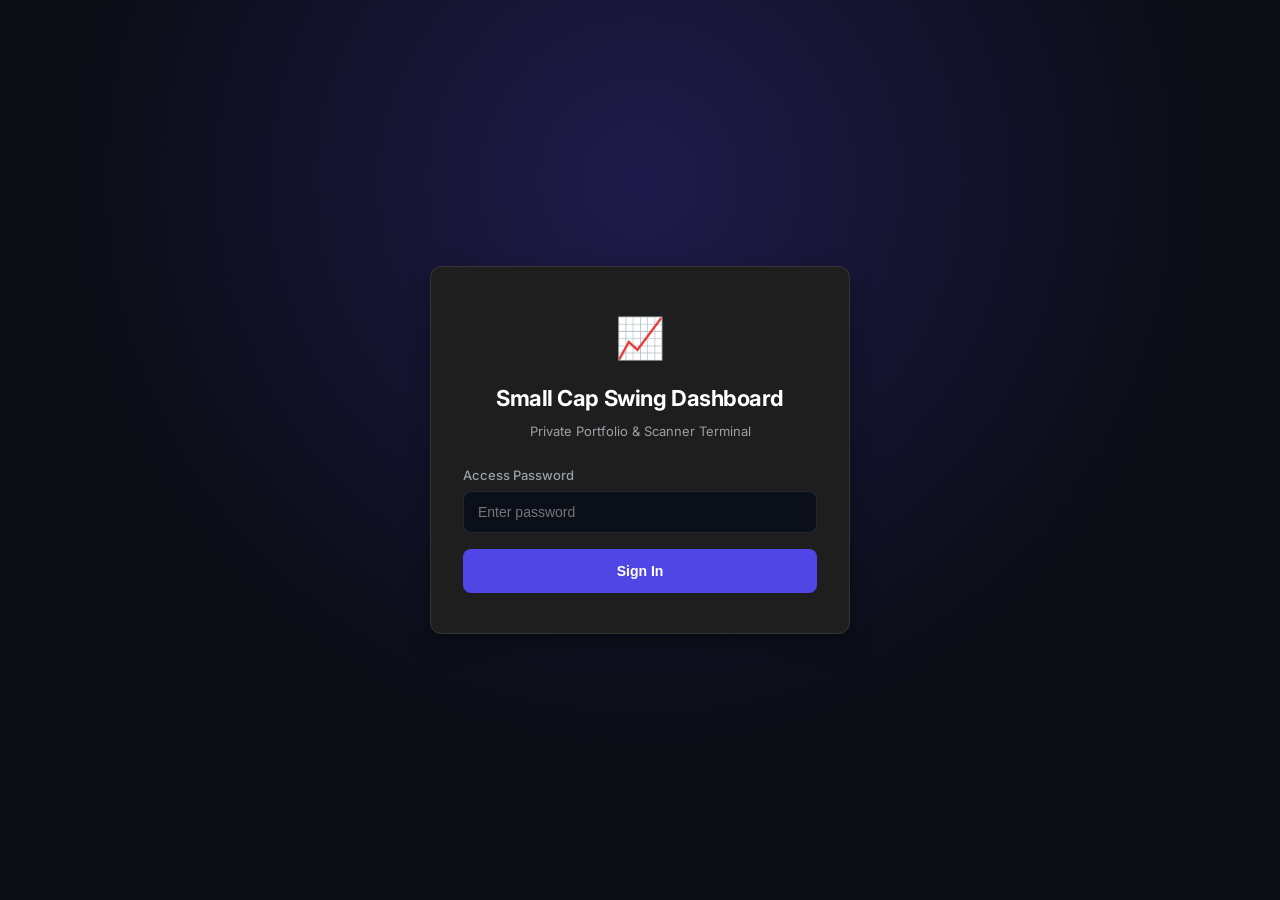
<file: dashboard/index.html>
<!DOCTYPE html>
<html lang="en">
<head>
  <meta charset="UTF-8">
  <meta name="viewport" content="width=device-width, initial-scale=1.0">
  <title>Login - Small Cap Swing Dashboard</title>
  <link rel="preconnect" href="https://fonts.googleapis.com">
  <link rel="preconnect" href="https://fonts.gstatic.com" crossorigin>
  <link href="https://fonts.googleapis.com/css2?family=Inter:wght@400;500;600;700&display=swap" rel="stylesheet">
  <link rel="stylesheet" href="style.css">
</head>
<body class="login-page">
  <div class="login-card">
    <div class="login-icon">📈</div>
    <h1 class="login-title">Small Cap Swing Dashboard</h1>
    <p class="login-subtitle">Private Portfolio & Scanner Terminal</p>

    <form id="loginForm" class="login-form">
      <div class="input-group">
        <label for="password">Access Password</label>
        <input 
          type="password" 
          id="password" 
          placeholder="Enter password" 
          autocomplete="current-password"
          required
        >
      </div>

      <div id="loginError" class="login-error" style="display: none;">
        Wrong password. Please try again.
      </div>

      <button type="submit" id="loginBtn" class="btn btn-primary btn-block">
        Sign In
      </button>
    </form>
  </div>

  <script src="login.js"></script>
</body>
</html>
</file>
<file: dashboard/style.css>
/* =====================================================================
   SMALL CAP SWING TERMINAL - RESPONSIVE MOBILE-FIRST DESIGN SYSTEM
   ===================================================================== */

:root {
  /* SC-A Design System Tokens */
  --bg: #121212;
  --surface: #1E1E1E;
  --surface-2: #242424;
  --border: rgba(255, 255, 255, 0.10);
  --text: #E0E0E0;
  --muted: #9AA0A6;
  --ok: #10b981;
  --warn: #f59e0b;
  --bad: #ef4444;
  --info: #38bdf8;

  /* Spacing Scale */
  --sp-1: 4px;
  --sp-2: 8px;
  --sp-3: 16px;
  --sp-4: 24px;
  --sp-5: 32px;

  /* Radii & Shadows */
  --radius-sm: 4px;
  --radius-md: 8px;
  --radius-lg: 12px;
  --shadow-sm: 0 1px 3px rgba(0, 0, 0, 0.3);
  --shadow-md: 0 4px 16px rgba(0, 0, 0, 0.4);
  --shadow-lg: 0 10px 25px -5px rgba(0, 0, 0, 0.5);

  /* Compatibility Aliases */
  --bg-main: var(--bg);
  --bg-card: var(--surface);
  --bg-card-hover: var(--surface-2);
  --card-bg: var(--surface);
  --bg-surface: var(--surface);
  --border-light: rgba(255, 255, 255, 0.16);
  --text-main: var(--text);
  --text-muted: var(--muted);
  --text-dim: #757575;
  --accent: var(--info);
  --primary: #4f46e5;
  --primary-hover: #4338ca;
  --success: var(--ok);
  --success-bg: rgba(16, 185, 129, 0.15);
  --warning: var(--warn);
  --warning-bg: rgba(245, 158, 11, 0.15);
  --danger: var(--bad);
  --danger-bg: rgba(239, 68, 68, 0.15);
  --font-family: 'Inter', -apple-system, BlinkMacSystemFont, "Segoe UI", Roboto, sans-serif;
  --font-mono: ui-monospace, SFMono-Regular, "SF Mono", Menlo, Consolas, "Liberation Mono", monospace;
  --radius: var(--radius-lg);
  --shadow: var(--shadow-lg);
  --space-xs: var(--sp-1);
  --space-sm: var(--sp-2);
  --space-md: var(--sp-3);
  --space-lg: var(--sp-4);
  --space-xl: var(--sp-5);
}

/* 1. GLOBAL RESETS */
*,
*::before,
*::after {
  box-sizing: border-box;
  margin: 0;
  padding: 0;
}

img,
svg,
video,
canvas,
pre {
  max-width: 100%;
  height: auto;
}

html {
  -webkit-text-size-adjust: 100%;
  overflow-x: hidden;
  max-width: 100vw;
}

/* 2. BODY TYPOGRAPHY WITH FLUID SCALING */
body {
  font-family: var(--font-family);
  background-color: var(--bg-main);
  color: var(--text-main);
  min-height: 100vh;
  font-size: clamp(14px, 0.55vw + 12px, 16px);
  line-height: 1.55;
  word-break: break-word;
  overflow-wrap: anywhere;
  overflow-x: hidden;
  max-width: 100vw;
  -webkit-font-smoothing: antialiased;
}

/* Accessible focus-visible outlines */
:focus-visible {
  outline: 2px solid #38bdf8;
  outline-offset: 2px;
}

/* 3. SINGLE UNIFIED PAGE CONTAINER */
.page-container {
  width: 100%;
  max-width: 1440px;
  margin-inline: auto;
  padding-inline: clamp(16px, 2.5vw, 36px);
  box-sizing: border-box;
}

/* LOGIN PAGE */
.login-page {
  display: flex;
  align-items: center;
  justify-content: center;
  background: radial-gradient(circle at 50% 20%, #1e1b4b 0%, #0a0d14 60%);
  padding: clamp(16px, 4vw, 32px);
  min-height: 100vh;
}

.login-card {
  background: var(--bg-card);
  border: 1px solid var(--border);
  border-radius: var(--radius);
  padding: clamp(24px, 5vw, 40px) clamp(18px, 4vw, 32px);
  width: 100%;
  max-width: 420px;
  box-shadow: var(--shadow);
  text-align: center;
}

.login-icon {
  font-size: 40px;
  margin-bottom: 12px;
}

.login-title {
  font-size: clamp(18px, 4vw, 22px);
  font-weight: 700;
  color: #fff;
  margin-bottom: 6px;
  letter-spacing: -0.02em;
}

.login-subtitle {
  font-size: 13px;
  color: var(--text-muted);
  margin-bottom: 24px;
}

.login-form {
  display: flex;
  flex-direction: column;
  gap: 16px;
  text-align: left;
}

.input-group label {
  display: block;
  font-size: 13px;
  font-weight: 500;
  color: var(--text-muted);
  margin-bottom: 6px;
}

.input-group input {
  width: 100%;
  padding: 12px 14px;
  border-radius: 8px;
  border: 1px solid var(--border);
  background-color: #0b0f19;
  color: #fff;
  font-size: 14px;
  outline: none;
  transition: all 0.2s ease;
}

.input-group input:focus {
  border-color: var(--primary);
  box-shadow: 0 0 0 2px rgba(79, 70, 229, 0.25);
}

.login-error {
  background-color: var(--danger-bg);
  color: #fca5a5;
  border: 1px solid rgba(239, 68, 68, 0.3);
  padding: 10px;
  border-radius: 8px;
  font-size: 13px;
}

/* BUTTONS */
.btn {
  display: inline-flex;
  align-items: center;
  justify-content: center;
  padding: 10px 18px;
  border-radius: 8px;
  font-size: 14px;
  font-weight: 600;
  border: none;
  cursor: pointer;
  transition: all 0.2s ease;
  min-height: 44px;
  min-width: 44px;
  touch-action: manipulation;
}

.btn-primary {
  background-color: var(--primary);
  color: #fff;
}

.btn-primary:hover {
  background-color: var(--primary-hover);
}

.btn-secondary {
  background-color: #1e293b;
  color: var(--text-main);
  border: 1px solid var(--border);
}

.btn-secondary:hover {
  background-color: #27354f;
  border-color: var(--border-light);
}

.btn-danger {
  background-color: rgba(239, 68, 68, 0.15);
  color: #fca5a5;
  border: 1px solid rgba(239, 68, 68, 0.3);
}

.btn-danger:hover {
  background-color: rgba(239, 68, 68, 0.25);
}

.btn-sm {
  padding: 6px 12px;
  font-size: 12px;
  min-height: 36px;
}

.btn-xs {
  padding: 6px 10px;
  font-size: 11px;
  font-weight: 600;
  border-radius: 6px;
  min-height: 40px;
  min-width: 40px;
}

.btn-outline-primary {
  background: transparent;
  color: #38bdf8;
  border: 1px solid rgba(56, 189, 248, 0.4);
}

.btn-outline-primary:hover {
  background: rgba(56, 189, 248, 0.12);
  border-color: #38bdf8;
}

/* 4. TOP BAR & APP HEADER */
.app-header {
  background: rgba(18, 24, 36, 0.9);
  backdrop-filter: blur(12px);
  -webkit-backdrop-filter: blur(12px);
  border-bottom: 1px solid var(--border);
  position: sticky;
  top: 0;
  z-index: 100;
  width: 100%;
}

.header-container {
  display: flex;
  align-items: center;
  justify-content: space-between;
  flex-wrap: wrap;
  gap: clamp(10px, 2vw, 16px);
  padding-block: clamp(10px, 1.5vw, 14px);
}

.header-title-group {
  display: flex;
  align-items: center;
  gap: 12px;
  flex-wrap: wrap;
}

.header-title {
  font-size: clamp(16px, 3vw, 18px);
  font-weight: 700;
  letter-spacing: -0.02em;
  color: #fff;
  line-height: 1.25;
}

.header-meta {
  font-size: 12px;
  color: var(--text-muted);
  display: flex;
  align-items: center;
  gap: 6px;
  flex-wrap: wrap;
  margin-top: 2px;
}

.meta-dot {
  color: var(--text-dim);
}

.header-actions {
  display: flex;
  align-items: center;
  gap: 8px;
  flex-wrap: wrap;
}

.search-trigger-btn {
  display: inline-flex;
  align-items: center;
  justify-content: center;
  gap: 8px;
  background: rgba(255, 255, 255, 0.04);
  border: 1px solid var(--border);
  color: var(--text-main);
  padding: 8px 14px;
  border-radius: 8px;
  cursor: pointer;
  font-size: 13px;
  font-weight: 500;
  min-height: 44px;
  min-width: 44px;
  transition: all 0.15s ease;
  touch-action: manipulation;
}

.search-trigger-btn:hover {
  background: rgba(255, 255, 255, 0.08);
  border-color: var(--primary);
  color: #fff;
}

.search-shortcut-kbd {
  font-family: inherit;
  font-size: 11px;
  font-weight: 700;
  background: rgba(255, 255, 255, 0.1);
  border: 1px solid rgba(255, 255, 255, 0.15);
  border-radius: 4px;
  padding: 1px 6px;
  color: var(--text-dim);
}

/* Hide shortcut key on mobile (<768px) */
@media (max-width: 767px) {
  .search-shortcut-kbd {
    display: none;
  }
}

/* 5. TABS NAVIGATION */
.tabs-bar {
  background: var(--bg-card);
  border-bottom: 1px solid var(--border);
  width: 100%;
}

.tabs-container {
  display: flex;
  gap: 4px;
  overflow-x: auto;
  scroll-snap-type: x proximity;
  -webkit-overflow-scrolling: touch;
  scrollbar-width: none;
  flex-wrap: nowrap;
}

.tabs-container::-webkit-scrollbar {
  display: none;
}

.tab-btn {
  padding: clamp(10px, 2vw, 14px) clamp(12px, 2.5vw, 18px);
  background: transparent;
  border: none;
  border-bottom: 2px solid transparent;
  color: var(--text-muted);
  font-weight: 600;
  font-size: clamp(13px, 1vw, 14px);
  cursor: pointer;
  transition: all 0.2s ease;
  white-space: nowrap;
  flex: 0 0 auto;
  scroll-snap-align: start;
  min-height: 44px;
}

.tab-btn:hover {
  color: var(--text-main);
}

.tab-btn.active {
  color: #fff;
  border-bottom-color: var(--primary);
}

/* MAIN CONTENT */
.main-container {
  padding-block: clamp(16px, 3vw, 24px);
}

.tab-content {
  display: none;
  animation: fadeIn 0.25s ease;
}

.tab-content.active {
  display: block;
}

@keyframes fadeIn {
  from { opacity: 0; transform: translateY(4px); }
  to { opacity: 1; transform: translateY(0); }
}

/* 8. MARKET REGIME BANNER & TODAY'S PLAN */
.regime-banner {
  padding: clamp(10px, 2vw, 14px) clamp(14px, 2.5vw, 18px);
  border-radius: var(--radius);
  margin-bottom: clamp(14px, 2vw, 20px);
  display: flex;
  align-items: center;
  justify-content: space-between;
  flex-wrap: wrap;
  gap: 10px;
  border: 1px solid transparent;
  font-size: 13px;
  font-weight: 600;
  width: 100%;
}

.regime-banner.uptrend {
  background: var(--success-bg);
  border-color: rgba(16, 185, 129, 0.3);
  color: #34d399;
}

.regime-banner.defensive {
  background: var(--danger-bg);
  border-color: rgba(239, 68, 68, 0.3);
  color: #f87171;
}

#scannedMeta {
  font-size: 11px;
  color: var(--text-dim);
  background: rgba(255, 255, 255, 0.05);
  padding: 3px 8px;
  border-radius: 9999px;
  white-space: nowrap;
}

.todays-plan-card {
  background: linear-gradient(135deg, rgba(79, 70, 229, 0.14) 0%, rgba(56, 189, 248, 0.08) 100%), #0c101c;
  border: 1px solid rgba(79, 70, 229, 0.45);
  border-left: 4px solid #38bdf8;
  border-radius: var(--radius);
  padding: clamp(12px, 2.5vw, 20px);
  margin-bottom: clamp(14px, 2vw, 20px);
  box-shadow: 0 8px 24px -4px rgba(0, 0, 0, 0.5), 0 0 24px rgba(79, 70, 229, 0.15);
  display: flex;
  flex-direction: column;
  gap: 12px;
  width: 100%;
}

.todays-plan-header {
  display: flex;
  justify-content: space-between;
  align-items: center;
  border-bottom: 1px solid rgba(255, 255, 255, 0.08);
  padding-bottom: 8px;
  flex-wrap: wrap;
  gap: 8px;
}

.todays-plan-title-group {
  display: flex;
  align-items: center;
  gap: 10px;
}

.todays-plan-icon {
  font-size: 18px;
}

.todays-plan-title {
  font-size: clamp(14px, 2vw, 15px);
  font-weight: 700;
  color: #fff;
  letter-spacing: -0.01em;
}

.todays-plan-meta {
  font-size: 11px;
  color: var(--text-dim);
}

.todays-plan-list {
  list-style: none;
  padding: 0;
  margin: 0;
  display: flex;
  flex-direction: column;
  gap: 8px;
}

.todays-plan-item {
  display: flex;
  align-items: flex-start;
  gap: 10px;
  font-size: 13.5px;
  color: #f1f5f9;
  line-height: 1.5;
  overflow-wrap: anywhere;
  word-break: break-word;
}

.todays-plan-bullet-icon {
  color: #38bdf8;
  font-size: 15px;
  line-height: 1.3;
  flex-shrink: 0;
}

.todays-plan-bullet-text {
  flex: 1;
}

/* 6. GRIDS & CARDS */
.summary-strip {
  display: grid;
  grid-template-columns: repeat(auto-fit, minmax(min(260px, 100%), 1fr));
  gap: clamp(10px, 2vw, 18px);
  margin-bottom: clamp(16px, 3vw, 24px);
  width: 100%;
}

.stat-card {
  background: var(--bg-card);
  border: 1px solid var(--border);
  border-radius: var(--radius);
  padding: clamp(12px, 2.5vw, 20px);
  box-shadow: 0 4px 6px -1px rgba(0, 0, 0, 0.2);
  width: 100%;
}

.stat-label {
  font-size: 12px;
  font-weight: 600;
  text-transform: uppercase;
  letter-spacing: 0.05em;
  color: var(--text-muted);
  margin-bottom: 6px;
}

/* 7. BIG NUMBERS IN STAT CARDS */
.stat-value {
  font-size: clamp(20px, 4vw, 30px);
  font-weight: 700;
  color: #fff;
  letter-spacing: -0.02em;
  white-space: nowrap;
}

.stat-value.positive { color: var(--success); }
.stat-value.negative { color: var(--danger); }
.stat-value.neutral { color: var(--warning); }

/* 9. TABLES & SCROLL CONTAINER */
.table-scroll {
  width: 100%;
  overflow-x: auto;
  -webkit-overflow-scrolling: touch;
  border-radius: var(--radius);
  border: 1px solid var(--border);
  background: var(--bg-card);
  margin-bottom: clamp(16px, 3vw, 24px);
  box-shadow: 0 4px 6px -1px rgba(0, 0, 0, 0.2);
}

.table-scroll table {
  width: 100%;
  min-width: min(600px, 100%);
  border-collapse: collapse;
  text-align: left;
  font-size: 13px;
}

.table-scroll thead th {
  position: sticky;
  top: 0;
  background: #161e2e;
  z-index: 2;
  padding: 14px 16px;
  font-size: 12px;
  font-weight: 600;
  text-transform: uppercase;
  letter-spacing: 0.05em;
  color: var(--text-muted);
  border-bottom: 1px solid var(--border);
  white-space: nowrap;
}

.table-scroll td {
  padding: 14px 16px;
  border-bottom: 1px solid rgba(31, 41, 61, 0.6);
  color: var(--text-main);
  white-space: nowrap;
}

.table-scroll tbody tr:last-child td {
  border-bottom: none;
}

.table-scroll tbody tr:hover {
  background: var(--bg-card-hover);
}

/* ROW HIGHLIGHTS */
.row-green {
  background-color: rgba(16, 185, 129, 0.05);
}

.row-yellow {
  background-color: rgba(245, 158, 11, 0.04);
}

.row-danger {
  background-color: rgba(239, 68, 68, 0.06);
}

.row-mistake {
  border-left: 3px solid var(--danger) !important;
}

/* 11. BADGES, PILLS & HIT TARGETS */
.badge {
  display: inline-flex;
  align-items: center;
  justify-content: center;
  padding: 4px 10px;
  border-radius: 9999px;
  font-size: 12px;
  font-weight: 600;
  min-height: 28px;
  line-height: 1;
}

.badge-success { background: var(--success-bg); color: #34d399; }
.badge-warning { background: var(--warning-bg); color: #fbbf24; }
.badge-danger { background: var(--danger-bg); color: #f87171; }
.badge-neutral { background: rgba(255, 255, 255, 0.05); color: var(--text-muted); }

/* Score and Grade pills, chevrons, and buttons maintain accessible hit areas */
.badge.term-lookup,
.watchlist-row .chevron,
.size-trade-btn {
  min-height: 40px;
  min-width: 40px;
  display: inline-flex;
  align-items: center;
  justify-content: center;
}

/* Tag Pills */
.tag-pill {
  display: inline-block;
  font-family: ui-monospace, SFMono-Regular, Menlo, Monaco, Consolas, monospace;
  font-size: 11px;
  font-weight: 600;
  padding: 3px 8px;
  border-radius: 12px;
  background: rgba(56, 189, 248, 0.12);
  color: #38bdf8;
  margin-right: 4px;
}

.tag-breakout { background: rgba(16, 185, 129, 0.15); color: #34d399; }
.tag-pullback { background: rgba(56, 189, 248, 0.15); color: #38bdf8; }
.tag-plan { background: rgba(79, 70, 229, 0.2); color: #a5b4fc; }
.tag-fomo { background: rgba(239, 68, 68, 0.18); color: #fca5a5; }

/* EMPTY STATE */
.empty-state {
  text-align: center;
  padding: 40px 20px;
  color: var(--text-muted);
  font-size: 14px;
}

/* 10. CRITICAL MOBILE REFLOW (@media max-width: 640px) */
@media (max-width: 640px) {
  .table-scroll {
    border: none;
    background: transparent;
    box-shadow: none;
    overflow-x: visible;
  }

  .table-scroll table {
    min-width: 100%;
    width: 100%;
    border-collapse: separate;
    border-spacing: 0;
  }

  .table-scroll table thead {
    display: none;
  }

  .table-scroll table tbody {
    display: block;
    width: 100%;
  }

  .table-scroll table tr {
    display: block;
    width: 100%;
    border: 1px solid var(--border);
    border-radius: 12px;
    margin-bottom: 12px;
    padding: 10px 14px;
    background: var(--bg-card);
    box-shadow: 0 4px 6px -1px rgba(0, 0, 0, 0.2);
  }

  .table-scroll table td {
    display: flex;
    justify-content: space-between;
    align-items: center;
    gap: 12px;
    padding: 8px 0;
    border: 0;
    border-bottom: 1px solid rgba(255, 255, 255, 0.04);
    white-space: normal;
    text-align: right;
  }

  .table-scroll table td:last-child {
    border-bottom: none;
  }

  .table-scroll table td::before {
    content: attr(data-label);
    font-weight: 600;
    color: var(--muted);
    font-size: 12px;
    text-align: left;
    flex-shrink: 0;
  }

  /* Reset for expandable detail-row and empty state */
  .table-scroll table tr.detail-row {
    padding: 0;
    border: 1px solid var(--border);
    margin-bottom: 12px;
    overflow: hidden;
  }

  .table-scroll table tr.detail-row td,
  .table-scroll table td.empty-state {
    display: block;
    text-align: left;
    padding: 14px;
    border-bottom: none;
  }

  .table-scroll table tr.detail-row td::before,
  .table-scroll table td.empty-state::before {
    content: none !important;
    display: none !important;
  }

  /* Top Bar Mobile Stacking */
  .header-container {
    flex-direction: column;
    align-items: stretch;
  }

  .header-title-group {
    width: 100%;
    justify-content: flex-start;
  }

  .header-actions {
    width: 100%;
    justify-content: stretch;
  }

  .header-actions .btn,
  .header-actions .search-trigger-btn {
    flex: 1 1 auto;
  }

  .regime-banner {
    flex-direction: column;
    align-items: flex-start;
  }

  #scannedMeta {
    align-self: flex-start;
  }
}

/* 12. EXPANDABLE STOCK DETAIL PANEL & MINI-CHART */
.watchlist-row {
  cursor: pointer;
  user-select: none;
  transition: background-color 0.15s ease;
}

.watchlist-row:hover {
  background-color: var(--bg-card-hover) !important;
}

.watchlist-row.expanded {
  background-color: rgba(79, 70, 229, 0.12) !important;
  border-left: 3px solid var(--primary);
}

.detail-row td {
  padding: 0 !important;
  background: #0d121c !important;
  border-bottom: 2px solid var(--border) !important;
}

.detail-row:hover {
  background: #0d121c !important;
}

.stock-detail-panel {
  width: 100%;
  padding: clamp(14px, 2.5vw, 24px);
  background: linear-gradient(180deg, #101624 0%, #0c101a 100%);
  border-left: 3px solid var(--primary);
  box-shadow: inset 0 2px 4px rgba(0, 0, 0, 0.3);
}

.detail-header {
  display: flex;
  justify-content: space-between;
  align-items: center;
  flex-wrap: wrap;
  gap: 12px;
  margin-bottom: 16px;
  padding-bottom: 12px;
  border-bottom: 1px solid rgba(255, 255, 255, 0.06);
}

.detail-title-group {
  display: flex;
  align-items: center;
  gap: 10px;
  flex-wrap: wrap;
}

.detail-symbol {
  font-size: clamp(16px, 2vw, 18px);
  font-weight: 700;
  color: #fff;
  letter-spacing: -0.01em;
}

.detail-hint {
  font-size: 11px;
  color: var(--text-dim);
}

.earnings-warning-banner {
  display: inline-flex;
  align-items: center;
  gap: 8px;
  padding: 6px 14px;
  border-radius: 8px;
  background: rgba(245, 158, 11, 0.15);
  border: 1px solid rgba(245, 158, 11, 0.4);
  color: #fcd34d;
  font-size: 12px;
  font-weight: 600;
  animation: pulseWarn 2s infinite ease-in-out;
}

@keyframes pulseWarn {
  0%, 100% { opacity: 1; }
  50% { opacity: 0.8; }
}

.checklist-title {
  font-size: 12px;
  font-weight: 700;
  text-transform: uppercase;
  letter-spacing: 0.05em;
  color: var(--text-muted);
  margin-bottom: 10px;
}

/* Checklist Grid: 2 columns on desktop, 1 column on mobile */
.checklist-grid {
  display: grid;
  grid-template-columns: repeat(2, 1fr);
  gap: 10px;
  margin-bottom: 20px;
}

@media (max-width: 640px) {
  .checklist-grid {
    grid-template-columns: 1fr;
  }
}

.check-item {
  display: flex;
  align-items: center;
  gap: 10px;
  padding: 10px 14px;
  border-radius: 8px;
  background: rgba(255, 255, 255, 0.02);
  border: 1px solid var(--border);
  transition: border-color 0.15s ease;
  min-height: 44px;
}

.check-item.pass {
  border-color: rgba(16, 185, 129, 0.3);
  background: rgba(16, 185, 129, 0.04);
}

.check-item.fail {
  border-color: rgba(239, 68, 68, 0.3);
  background: rgba(239, 68, 68, 0.04);
}

.check-icon {
  font-size: 16px;
  line-height: 1;
  flex-shrink: 0;
}

.check-info {
  flex: 1;
  display: flex;
  flex-direction: column;
  min-width: 0;
}

.check-label {
  font-size: 12px;
  font-weight: 600;
  color: var(--text-main);
}

.check-desc {
  font-size: 10px;
  color: var(--text-muted);
  overflow-wrap: anywhere;
  word-break: break-word;
}

.check-status {
  font-size: 11px;
  font-weight: 700;
  margin-left: auto;
  flex-shrink: 0;
}

.check-item.pass .check-status { color: var(--success); }
.check-item.fail .check-status { color: var(--danger); }

.detail-chart-section {
  background: #090d15;
  border: 1px solid var(--border);
  border-radius: 10px;
  padding: clamp(10px, 2vw, 16px);
  width: 100%;
}

.chart-top-bar {
  display: flex;
  justify-content: space-between;
  align-items: center;
  flex-wrap: wrap;
  gap: 10px;
  margin-bottom: 12px;
}

.chart-title-legend {
  display: flex;
  align-items: center;
  gap: 12px;
  flex-wrap: wrap;
}

.chart-heading {
  font-size: 13px;
  font-weight: 700;
  color: #fff;
}

.legend-item {
  display: flex;
  align-items: center;
  gap: 6px;
  font-size: 11px;
  color: var(--text-muted);
  font-weight: 500;
}

.legend-dot {
  width: 8px;
  height: 8px;
  border-radius: 50%;
  display: inline-block;
}

.sma50-dot { background: #f97316; }
.sma200-dot { background: #3b82f6; }

.legend-line.breakout-line {
  display: inline-block;
  width: 14px;
  height: 0;
  border-top: 2px dashed #ef4444;
}

.chart-meta-stats {
  font-size: 11px;
  color: var(--text-muted);
}

.canvas-wrapper {
  position: relative;
  width: 100%;
  max-width: 100%;
}

.mini-chart-canvas {
  display: block;
  width: 100%;
  max-width: 100%;
  height: auto;
  border-radius: 6px;
}

.chart-loading-overlay {
  position: absolute;
  inset: 0;
  background: rgba(9, 13, 21, 0.85);
  display: flex;
  flex-direction: column;
  align-items: center;
  justify-content: center;
  gap: 10px;
  color: var(--text-muted);
  font-size: 12px;
  border-radius: 6px;
}

.spinner {
  width: 24px;
  height: 24px;
  border: 3px solid rgba(255, 255, 255, 0.1);
  border-top-color: var(--primary);
  border-radius: 50%;
  animation: spin 0.8s linear infinite;
}

@keyframes spin {
  to { transform: rotate(360deg); }
}

/* POSITION SIZER CARD */
.sizer-card {
  background: var(--bg-card);
  border: 1px solid var(--border);
  border-radius: var(--radius);
  padding: clamp(14px, 2.5vw, 24px);
  margin-bottom: clamp(16px, 3vw, 24px);
  box-shadow: 0 4px 6px -1px rgba(0, 0, 0, 0.2);
  transition: border-color 0.3s ease, box-shadow 0.3s ease;
  width: 100%;
}

.sizer-card.highlight-flash {
  border-color: var(--primary) !important;
  box-shadow: 0 0 0 3px rgba(79, 70, 229, 0.35) !important;
}

.sizer-header {
  display: flex;
  justify-content: space-between;
  align-items: center;
  flex-wrap: wrap;
  gap: 12px;
  margin-bottom: 16px;
  padding-bottom: 12px;
  border-bottom: 1px solid rgba(255, 255, 255, 0.06);
}

.sizer-title {
  font-size: clamp(15px, 2vw, 16px);
  font-weight: 700;
  color: #fff;
  display: flex;
  align-items: center;
  gap: 8px;
}

.sizer-subtitle {
  font-size: 12px;
  color: var(--text-muted);
  margin-top: 2px;
}

.sizer-form-grid {
  display: grid;
  grid-template-columns: repeat(auto-fit, minmax(min(160px, 100%), 1fr));
  gap: clamp(10px, 1.5vw, 14px);
  margin-bottom: 16px;
}

.sizer-input-group label {
  display: block;
  font-size: 11px;
  font-weight: 600;
  text-transform: uppercase;
  letter-spacing: 0.05em;
  color: var(--text-muted);
  margin-bottom: 6px;
}

.sizer-input-group input {
  width: 100%;
  background: #090d15;
  border: 1px solid var(--border);
  border-radius: 8px;
  padding: 10px 12px;
  color: #fff;
  font-size: 13px;
  font-family: inherit;
  font-weight: 600;
  transition: border-color 0.15s ease;
  min-height: 42px;
}

.sizer-input-group input:focus {
  outline: none;
  border-color: var(--primary);
  box-shadow: 0 0 0 2px rgba(79, 70, 229, 0.25);
}

.sizer-error {
  padding: 8px 12px;
  border-radius: 6px;
  background: rgba(239, 68, 68, 0.12);
  border: 1px solid rgba(239, 68, 68, 0.3);
  color: #fca5a5;
  font-size: 12px;
  margin-bottom: 14px;
}

.sizer-results-strip {
  display: grid;
  grid-template-columns: repeat(auto-fit, minmax(min(130px, 100%), 1fr));
  gap: 12px;
  padding: clamp(10px, 2vw, 14px);
  background: rgba(255, 255, 255, 0.02);
  border: 1px solid var(--border);
  border-radius: 10px;
  margin-bottom: 16px;
}

.sizer-stat-card {
  display: flex;
  flex-direction: column;
  gap: 4px;
}

.sizer-stat-label {
  font-size: 10px;
  font-weight: 600;
  color: var(--text-dim);
  text-transform: uppercase;
  letter-spacing: 0.04em;
}

.sizer-stat-value {
  font-size: 16px;
  font-weight: 700;
  color: #fff;
}

.sizer-stat-value.highlight { color: #38bdf8; }
.sizer-stat-value.profit { color: var(--success); }
.sizer-stat-value.loss { color: var(--danger); }

.sizer-command-bar {
  display: flex;
  justify-content: space-between;
  align-items: center;
  flex-wrap: wrap;
  gap: 12px;
  padding: 12px 16px;
  background: #090d15;
  border: 1px solid var(--border);
  border-radius: 8px;
}

.sizer-command-preview {
  font-family: ui-monospace, SFMono-Regular, Menlo, Monaco, Consolas, monospace;
  font-size: 13px;
  color: #38bdf8;
  word-break: break-all;
}

/* EQUITY CHART CARD */
.chart-card {
  background: var(--bg-card);
  border: 1px solid var(--border);
  border-radius: var(--radius);
  padding: clamp(14px, 2.5vw, 24px);
  margin-bottom: clamp(16px, 3vw, 24px);
  box-shadow: 0 4px 6px -1px rgba(0, 0, 0, 0.2);
  width: 100%;
}

.chart-header {
  display: flex;
  justify-content: space-between;
  align-items: center;
  flex-wrap: wrap;
  gap: 12px;
  margin-bottom: 16px;
  padding-bottom: 12px;
  border-bottom: 1px solid rgba(255, 255, 255, 0.06);
}

.chart-title {
  font-size: clamp(14px, 2vw, 16px);
  font-weight: 700;
  color: #fff;
}

#equityChart {
  width: 100% !important;
  max-height: 320px;
}

/* TOAST NOTIFICATIONS */
.toast-container {
  position: fixed;
  bottom: 24px;
  right: 24px;
  z-index: 9999;
  display: flex;
  flex-direction: column;
  gap: 10px;
  pointer-events: none;
  max-width: calc(100vw - 48px);
}

.toast {
  background: #1e293b;
  color: #fff;
  border: 1px solid var(--border-light);
  border-radius: 8px;
  padding: 12px 18px;
  font-size: 13px;
  box-shadow: var(--shadow);
  display: flex;
  align-items: center;
  gap: 10px;
  pointer-events: auto;
  animation: slideIn 0.2s ease;
  word-break: break-word;
}

.toast.success { border-left: 4px solid var(--success); }
.toast.error { border-left: 4px solid var(--danger); }
.toast.info { border-left: 4px solid var(--primary); }

@keyframes slideIn {
  from { transform: translateX(100%); opacity: 0; }
  to { transform: translateX(0); opacity: 1; }
}

/* FLOATING HELP BUTTON */
.floating-help-btn {
  position: fixed;
  bottom: 24px;
  right: 24px;
  width: 48px;
  height: 48px;
  border-radius: 50%;
  background: var(--primary);
  color: #fff;
  border: none;
  box-shadow: 0 10px 25px -5px rgba(79, 70, 229, 0.6);
  font-size: 20px;
  cursor: pointer;
  z-index: 90;
  display: flex;
  align-items: center;
  justify-content: center;
  transition: all 0.2s ease;
}

.floating-help-btn:hover {
  background: var(--primary-hover);
  transform: scale(1.08);
}

@media (max-width: 640px) {
  .floating-help-btn {
    bottom: 16px;
    right: 16px;
    width: 44px;
    height: 44px;
    font-size: 18px;
  }
}

/* 13. HELP TAB LAYOUT (100% WIDESCREEN EXECUTIVE LAYOUT) */
.help-layout {
  display: flex !important;
  flex-direction: column !important;
  gap: 20px !important;
  width: 100% !important;
  max-width: 100% !important;
  min-width: 0 !important;
}

.help-content {
  display: flex !important;
  flex-direction: column !important;
  gap: clamp(24px, 4vw, 36px) !important;
  width: 100% !important;
  max-width: 100% !important;
  min-width: 0 !important;
}

/* TOP EXECUTIVE HEADER BAR (Replaces left sidebar card) */
.help-executive-header {
  position: sticky;
  top: 60px;
  z-index: 45;
  background: rgba(10, 15, 26, 0.96);
  border: 1px solid rgba(255, 255, 255, 0.09);
  border-radius: 12px;
  padding: 14px 20px;
  backdrop-filter: blur(14px);
  -webkit-backdrop-filter: blur(14px);
  box-shadow: 0 10px 30px -5px rgba(0, 0, 0, 0.6);
  display: flex;
  flex-direction: column;
  gap: 12px;
  width: 100%;
  box-sizing: border-box;
  margin-bottom: 8px;
}

.help-header-top-bar {
  display: flex;
  justify-content: space-between;
  align-items: center;
  flex-wrap: wrap;
  gap: 12px;
}

.help-header-brand-group {
  display: flex;
  align-items: center;
  gap: 10px;
  flex-wrap: wrap;
}

.help-live-dot {
  width: 8px;
  height: 8px;
  border-radius: 50%;
  background: #10b981;
  box-shadow: 0 0 8px #10b981;
}

.help-header-eyebrow {
  font-size: 12px;
  font-weight: 800;
  color: #f1f5f9;
  letter-spacing: 0.08em;
  text-transform: uppercase;
}

.help-sync-pill {
  font-size: 11px;
  color: #38bdf8;
  background: rgba(56, 189, 248, 0.1);
  border: 1px solid rgba(56, 189, 248, 0.2);
  padding: 2px 8px;
  border-radius: 4px;
}

.help-sync-pill code {
  color: #38bdf8;
  font-weight: 700;
}

.help-header-meta-group {
  display: flex;
  align-items: center;
  gap: 8px;
  flex-wrap: wrap;
}

.help-meta-chip {
  font-size: 11px;
  font-weight: 600;
  color: #94a3b8;
  background: rgba(255, 255, 255, 0.04);
  border: 1px solid rgba(255, 255, 255, 0.06);
  padding: 3px 10px;
  border-radius: 9999px;
}

/* HORIZONTAL NAVIGATION RIBBON */
.help-nav-ribbon {
  display: flex;
  align-items: center;
  gap: 8px;
  overflow-x: auto;
  white-space: nowrap;
  scrollbar-width: none;
  -webkit-overflow-scrolling: touch;
  padding-bottom: 2px;
}

.help-nav-ribbon::-webkit-scrollbar {
  display: none;
}

.help-nav-pill {
  display: inline-flex;
  align-items: center;
  gap: 6px;
  padding: 8px 14px;
  font-size: 12.5px;
  font-weight: 600;
  color: #cbd5e1;
  background: rgba(255, 255, 255, 0.03);
  border: 1px solid rgba(255, 255, 255, 0.08);
  border-radius: 8px;
  text-decoration: none;
  transition: all 0.2s ease;
  flex-shrink: 0;
}

.help-nav-pill:hover {
  color: #fff;
  background: rgba(79, 70, 229, 0.25);
  border-color: rgba(99, 102, 241, 0.5);
  transform: translateY(-1px);
}

.help-nav-pill.active {
  color: #fff;
  background: linear-gradient(135deg, rgba(79, 70, 229, 0.4) 0%, rgba(56, 189, 248, 0.25) 100%);
  border-color: #38bdf8;
  box-shadow: 0 0 12px rgba(56, 189, 248, 0.2);
}

.help-section {
  background: var(--bg-card);
  border: 1px solid var(--border);
  border-radius: var(--radius);
  padding: clamp(16px, 3vw, 28px);
  box-shadow: 0 4px 6px -1px rgba(0, 0, 0, 0.2);
  width: 100%;
}

.help-section-header {
  margin-bottom: 20px;
  padding-bottom: 14px;
  border-bottom: 1px solid rgba(255, 255, 255, 0.06);
}

.help-section-title {
  font-size: clamp(16px, 2.5vw, 20px);
  font-weight: 700;
  color: #fff;
  display: flex;
  align-items: center;
  gap: 10px;
}

.help-section-subtitle {
  font-size: 13px;
  color: var(--text-muted);
  margin-top: 4px;
}

/* DAILY ROUTINE TIMELINE */
.timeline-container {
  display: flex;
  flex-direction: column;
  gap: 16px;
  position: relative;
  margin: 20px 0;
  padding-left: clamp(12px, 2vw, 20px);
  border-left: 2px dashed rgba(79, 70, 229, 0.35);
}

.timeline-step {
  position: relative;
  background: rgba(255, 255, 255, 0.02);
  border: 1px solid var(--border);
  border-radius: 10px;
  padding: 14px 18px;
  display: flex;
  gap: 14px;
  align-items: flex-start;
  transition: transform 0.15s ease, border-color 0.15s ease;
}

.timeline-step:hover {
  border-color: var(--primary);
  transform: translateX(4px);
}

.timeline-step-icon {
  width: 36px;
  height: 36px;
  border-radius: 50%;
  background: rgba(79, 70, 229, 0.2);
  border: 1px solid var(--primary);
  display: flex;
  align-items: center;
  justify-content: center;
  font-size: 18px;
  flex-shrink: 0;
}

.timeline-step-body {
  flex: 1;
}

.timeline-step-header {
  display: flex;
  justify-content: space-between;
  align-items: center;
  margin-bottom: 4px;
  flex-wrap: wrap;
  gap: 8px;
}

.timeline-step-title {
  font-size: 14px;
  font-weight: 700;
  color: #fff;
}

.timeline-step-time {
  font-size: 11px;
  font-weight: 600;
  color: #38bdf8;
  background: rgba(56, 189, 248, 0.12);
  padding: 2px 8px;
  border-radius: 9999px;
}

.timeline-step-desc {
  font-size: 12px;
  color: var(--text-muted);
  line-height: 1.5;
}

/* FLOWCHART & DIAGRAM SVG CARD */
.flowchart-wrapper,
.schematic-wrapper {
  background: #090d15;
  border: 1px solid var(--border);
  border-radius: 10px;
  padding: clamp(12px, 2vw, 20px);
  margin: 16px 0;
  overflow: hidden;
  width: 100%;
  box-sizing: border-box;
}

.flowchart-svg,
.schematic-svg {
  display: block;
  width: 100%;
  max-width: 1000px;
  height: auto;
  margin: 0 auto;
}

/* SCHEMATICS & RESPONSIVE GRIDS */
.schematics-grid {
  display: grid;
  grid-template-columns: repeat(auto-fit, minmax(min(480px, 100%), 1fr));
  gap: clamp(16px, 2vw, 24px);
  width: 100%;
}

.schematic-card {
  background: #0b0f19;
  border: 1px solid var(--border);
  border-radius: 10px;
  overflow: hidden;
  display: flex;
  flex-direction: column;
}

.schematic-header {
  padding: 14px 18px;
  background: rgba(255, 255, 255, 0.02);
  border-bottom: 1px solid var(--border);
}

.schematic-title {
  font-size: 14px;
  font-weight: 700;
  color: #fff;
}

.schematic-canvas-box {
  padding: 16px;
  background: #070a10;
  border-bottom: 1px solid var(--border);
}

.schematic-rules-box {
  padding: 16px;
  flex: 1;
  background: #0b0f19;
}

.schematic-rules-box ul {
  padding-left: 20px;
  font-size: 12px;
  color: var(--text-muted);
  line-height: 1.6;
}

.schematic-rules-box li {
  margin-bottom: 6px;
}

.schematic-rules-box li strong {
  color: var(--text-main);
}

/* GLOSSARY STYLES */
.glossary-filters {
  display: flex;
  gap: 8px;
  margin-bottom: 20px;
  overflow-x: auto;
  padding-bottom: 4px;
  scroll-snap-type: x proximity;
  -webkit-overflow-scrolling: touch;
  scrollbar-width: none;
}

.glossary-filters::-webkit-scrollbar {
  display: none;
}

.glossary-filter-btn {
  padding: 8px 14px;
  border-radius: 9999px;
  background: rgba(255, 255, 255, 0.04);
  border: 1px solid var(--border);
  color: var(--text-muted);
  font-size: 12px;
  font-weight: 600;
  cursor: pointer;
  white-space: nowrap;
  transition: all 0.15s ease;
  flex: 0 0 auto;
  min-height: 38px;
}

.glossary-filter-btn:hover {
  background: rgba(255, 255, 255, 0.08);
  color: #fff;
}

.glossary-filter-btn.active {
  background: var(--primary);
  border-color: var(--primary);
  color: #fff;
}

.glossary-grid {
  display: grid;
  grid-template-columns: repeat(auto-fit, minmax(min(420px, 100%), 1fr));
  gap: 20px;
  width: 100%;
}

.glossary-card {
  background: #0b0f19;
  border: 1px solid var(--border);
  border-radius: 10px;
  padding: 18px;
  display: flex;
  flex-direction: column;
  gap: 10px;
  transition: border-color 0.2s ease, transform 0.2s ease;
}

.glossary-card:hover {
  border-color: rgba(79, 70, 229, 0.5);
  transform: translateY(-2px);
}

.glossary-card-header {
  display: flex;
  justify-content: space-between;
  align-items: center;
  flex-wrap: wrap;
  gap: 6px;
}

.glossary-term {
  font-size: 15px;
  font-weight: 700;
  color: #38bdf8;
}

.glossary-category {
  font-size: 10px;
  font-weight: 600;
  text-transform: uppercase;
  letter-spacing: 0.04em;
  padding: 2px 8px;
  border-radius: 9999px;
  background: rgba(255, 255, 255, 0.06);
  color: var(--text-dim);
}

.glossary-definition {
  font-size: 12.5px;
  color: var(--text-main);
  line-height: 1.5;
}

.glossary-calc {
  background: rgba(255, 255, 255, 0.02);
  border-left: 2px solid var(--primary);
  padding: 6px 10px;
  font-size: 11px;
  font-family: ui-monospace, SFMono-Regular, Menlo, Monaco, Consolas, monospace;
  color: #cbd5e1;
  word-break: break-all;
}

.glossary-action {
  font-size: 11.5px;
  color: var(--text-muted);
  line-height: 1.4;
  font-style: italic;
  margin-top: auto;
}

/* TELEGRAM COMMAND TABLE */
.telegram-cmd-table {
  width: 100%;
  border-collapse: collapse;
}
.telegram-cmd-table th,
.telegram-cmd-table td {
  padding: 10px 12px;
  vertical-align: top;
  white-space: normal !important;
  word-break: break-word;
}
.telegram-cmd-table td code,
.telegram-cmd-code {
  background: rgba(79, 70, 229, 0.15);
  color: #a5b4fc;
  padding: 2px 6px;
  border-radius: 4px;
  font-size: 11.5px;
  font-family: ui-monospace, SFMono-Regular, Menlo, Monaco, Consolas, monospace;
  word-break: break-word;
  display: inline-block;
}

.help-section .table-scroll {
  border: 1px solid rgba(255, 255, 255, 0.08);
  border-radius: 8px;
  scrollbar-width: thin;
  scrollbar-color: rgba(255, 255, 255, 0.2) transparent;
}

/* RISK COMMANDMENTS */
.commandments-grid {
  display: grid;
  grid-template-columns: repeat(auto-fit, minmax(min(260px, 100%), 1fr));
  gap: clamp(12px, 2vw, 18px);
  width: 100%;
}

.commandment-card {
  background: #0b0f19;
  border: 1px solid var(--border);
  border-radius: 10px;
  padding: 18px;
  display: flex;
  gap: 14px;
  align-items: flex-start;
}

.commandment-number {
  font-size: 24px;
  font-weight: 800;
  color: rgba(79, 70, 229, 0.6);
  line-height: 1;
  flex-shrink: 0;
}

.commandment-body h4 {
  font-size: 14px;
  font-weight: 700;
  color: #fff;
  margin-bottom: 6px;
}

.commandment-body p {
  font-size: 12px;
  color: var(--text-muted);
  line-height: 1.5;
}

/* FAQ ACCORDION */
.faq-list {
  display: flex;
  flex-direction: column;
  gap: 12px;
  width: 100%;
}

.faq-item {
  background: #0b0f19;
  border: 1px solid var(--border);
  border-radius: 10px;
  overflow: hidden;
}

.faq-question {
  width: 100%;
  padding: 16px 20px;
  background: transparent;
  border: none;
  color: #fff;
  font-size: 14px;
  font-weight: 600;
  text-align: left;
  cursor: pointer;
  display: flex;
  justify-content: space-between;
  align-items: center;
  gap: 12px;
  transition: background-color 0.15s ease;
  min-height: 44px;
}

.faq-question:hover {
  background-color: rgba(255, 255, 255, 0.02);
}

.faq-icon {
  font-size: 12px;
  color: var(--text-dim);
  transition: transform 0.2s ease;
  flex-shrink: 0;
}

.faq-item.active .faq-icon {
  transform: rotate(180deg);
}

.faq-answer {
  display: none;
  padding: 0 20px 16px;
  font-size: 12.5px;
  color: var(--text-muted);
  line-height: 1.6;
}

.faq-item.active .faq-answer {
  display: block;
}

/* SITE-WIDE TERM SEARCH MODAL */
.term-search-modal {
  position: fixed;
  inset: 0;
  z-index: 10000;
  display: flex;
  align-items: flex-start;
  justify-content: center;
  padding-top: clamp(20px, 8vh, 80px);
  padding-inline: 16px;
}

.term-search-backdrop {
  position: absolute;
  inset: 0;
  background: rgba(3, 7, 18, 0.75);
  backdrop-filter: blur(6px);
  -webkit-backdrop-filter: blur(6px);
}

.term-search-dialog {
  position: relative;
  width: 100%;
  max-width: 620px;
  background: #0d121f;
  border: 1px solid rgba(79, 70, 229, 0.4);
  border-radius: 14px;
  box-shadow: 0 20px 40px -10px rgba(0, 0, 0, 0.8), 0 0 30px rgba(79, 70, 229, 0.2);
  overflow: hidden;
  display: flex;
  flex-direction: column;
  animation: searchModalSlideDown 0.18s ease-out;
}

@keyframes searchModalSlideDown {
  from {
    opacity: 0;
    transform: translateY(-16px) scale(0.98);
  }
  to {
    opacity: 1;
    transform: translateY(0) scale(1);
  }
}

.term-search-header {
  display: flex;
  align-items: center;
  gap: 12px;
  padding: 16px 20px;
  border-bottom: 1px solid rgba(255, 255, 255, 0.08);
  background: rgba(255, 255, 255, 0.02);
}

.term-search-icon {
  font-size: 18px;
  color: var(--text-muted);
}

.term-search-input {
  flex: 1;
  background: transparent;
  border: none;
  outline: none;
  color: #fff;
  font-size: 15px;
  font-weight: 500;
  font-family: inherit;
  min-height: 32px;
}

.term-search-input::placeholder {
  color: var(--text-dim);
}

.term-search-esc-hint kbd {
  font-family: inherit;
  font-size: 11px;
  font-weight: 700;
  background: rgba(255, 255, 255, 0.06);
  border: 1px solid rgba(255, 255, 255, 0.12);
  border-radius: 4px;
  padding: 2px 7px;
  color: var(--text-dim);
}

.term-search-results {
  max-height: 380px;
  overflow-y: auto;
  padding: 8px;
  display: flex;
  flex-direction: column;
  gap: 4px;
}

.term-search-item {
  display: flex;
  flex-direction: column;
  gap: 4px;
  padding: 12px 14px;
  border-radius: 8px;
  cursor: pointer;
  transition: all 0.12s ease;
  background: transparent;
  border: 1px solid transparent;
}

.term-search-item:hover,
.term-search-item.selected {
  background: rgba(79, 70, 229, 0.15);
  border-color: rgba(79, 70, 229, 0.35);
}

.term-search-item-top {
  display: flex;
  justify-content: space-between;
  align-items: center;
  gap: 8px;
}

.term-search-item-title {
  font-size: 14px;
  font-weight: 700;
  color: #38bdf8;
}

.term-search-item-where {
  font-size: 11px;
  font-weight: 600;
  color: var(--text-dim);
  background: rgba(255, 255, 255, 0.04);
  padding: 2px 8px;
  border-radius: 9999px;
}

.term-search-item-meaning {
  font-size: 12px;
  color: var(--text-muted);
  line-height: 1.4;
}

.term-search-empty {
  padding: 32px 20px;
  text-align: center;
  color: var(--text-muted);
  font-size: 13px;
}

.term-search-footer {
  display: flex;
  align-items: center;
  justify-content: flex-end;
  gap: 16px;
  padding: 10px 18px;
  background: rgba(0, 0, 0, 0.25);
  border-top: 1px solid rgba(255, 255, 255, 0.06);
  font-size: 11px;
  color: var(--text-dim);
  flex-wrap: wrap;
}

.term-search-footer kbd {
  font-family: inherit;
  font-size: 10px;
  font-weight: 700;
  background: rgba(255, 255, 255, 0.08);
  border: 1px solid rgba(255, 255, 255, 0.12);
  border-radius: 3px;
  padding: 1px 4px;
  color: var(--text-muted);
}

/* CLICKABLE TERM LOOKUPS */
.term-lookup {
  display: inline-block;
  cursor: pointer;
  border-bottom: 1px dotted var(--accent);
  transition: all 0.15s ease;
  user-select: none;
}

.term-lookup:hover {
  color: #38bdf8 !important;
  border-bottom-style: solid;
  border-bottom-color: #38bdf8;
}

th .term-lookup {
  color: inherit;
}

/* TERM POPOVER */
.term-popover {
  position: fixed;
  z-index: 10001;
  width: 320px;
  max-width: min(320px, calc(100vw - 32px));
  background: #0f172a;
  border: 1px solid rgba(56, 189, 248, 0.4);
  border-radius: 10px;
  padding: 14px 16px;
  box-shadow: 0 16px 32px -6px rgba(0, 0, 0, 0.75), 0 0 20px rgba(56, 189, 248, 0.2);
  display: flex;
  flex-direction: column;
  gap: 8px;
  animation: popoverFadeIn 0.15s ease-out;
}

@keyframes popoverFadeIn {
  from {
    opacity: 0;
    transform: translateY(6px);
  }
  to {
    opacity: 1;
    transform: translateY(0);
  }
}

.term-popover-header {
  display: flex;
  justify-content: space-between;
  align-items: center;
  gap: 8px;
}

.term-popover-title {
  font-size: 13px;
  font-weight: 700;
  color: #38bdf8;
}

.term-popover-close {
  background: transparent;
  border: none;
  color: var(--text-dim);
  font-size: 18px;
  line-height: 1;
  cursor: pointer;
  padding: 4px;
  min-height: 32px;
  min-width: 32px;
  transition: color 0.15s ease;
}

.term-popover-close:hover {
  color: #fff;
}

.term-popover-body {
  font-size: 12px;
  color: var(--text-main);
  line-height: 1.5;
}

.term-popover-footer {
  display: flex;
  justify-content: space-between;
  align-items: center;
  padding-top: 8px;
  border-top: 1px solid rgba(255, 255, 255, 0.06);
  font-size: 11px;
}

.term-popover-where {
  color: var(--text-dim);
}

.term-popover-link {
  color: #818cf8;
  text-decoration: none;
  font-weight: 600;
  cursor: pointer;
  transition: color 0.15s ease;
}

.term-popover-link:hover {
  color: #a5b4fc;
  text-decoration: underline;
}

/* TAB GUIDE BANNER */
.tab-guide-banner {
  background: rgba(56, 189, 248, 0.06);
  border: 1px solid rgba(56, 189, 248, 0.22);
  border-left: 3px solid #38bdf8;
  border-radius: 8px;
  padding: 10px 14px;
  margin-bottom: 18px;
  display: flex;
  align-items: center;
  justify-content: space-between;
  gap: 12px;
  transition: opacity 0.2s ease, transform 0.2s ease;
  width: 100%;
}

.tab-guide-banner.dismissing {
  opacity: 0;
  transform: translateY(-8px);
}

.tab-guide-content {
  display: flex;
  align-items: center;
  gap: 10px;
  flex: 1;
}

.tab-guide-icon {
  font-size: 15px;
  flex-shrink: 0;
}

.tab-guide-text {
  font-size: 12.5px;
  color: #e2e8f0;
  line-height: 1.4;
}

.tab-guide-dismiss {
  background: transparent;
  border: none;
  color: var(--text-dim);
  font-size: 18px;
  line-height: 1;
  cursor: pointer;
  padding: 4px 8px;
  border-radius: 4px;
  min-height: 36px;
  min-width: 36px;
  transition: all 0.15s ease;
}

.tab-guide-dismiss:hover {
  color: #fff;
  background: rgba(255, 255, 255, 0.1);
}

/* FLASH ANIMATION */
@keyframes termHighlightFlash {
  0% {
    box-shadow: 0 0 0 4px #38bdf8, 0 0 30px rgba(56, 189, 248, 0.6);
    border-color: #38bdf8;
    background-color: rgba(56, 189, 248, 0.15);
  }
  50% {
    box-shadow: 0 0 0 3px #818cf8, 0 0 25px rgba(129, 140, 248, 0.5);
    border-color: #818cf8;
    background-color: rgba(129, 140, 248, 0.1);
  }
  100% {
    box-shadow: 0 4px 6px -1px rgba(0, 0, 0, 0.2);
    border-color: var(--border);
    background-color: #0b0f19;
  }
}

.term-highlight-flash {
  animation: termHighlightFlash 2.5s ease-out;
}

/* STATS TAB: INSIGHTS & DISCIPLINE BREAKDOWN */
.stats-insights-section {
  margin-top: clamp(20px, 4vw, 32px);
  width: 100%;
}

.stats-section-title {
  font-size: 16px;
  font-weight: 700;
  color: #f1f5f9;
  margin-bottom: 16px;
  display: flex;
  align-items: center;
  gap: 8px;
}

.stats-insights-grid {
  display: grid;
  grid-template-columns: repeat(auto-fit, minmax(min(260px, 100%), 1fr));
  gap: clamp(12px, 2vw, 20px);
  width: 100%;
}

.stats-insight-card {
  background: var(--card-bg);
  border: 1px solid var(--border);
  border-radius: 12px;
  padding: clamp(14px, 2.5vw, 20px);
  display: flex;
  flex-direction: column;
  gap: 16px;
  box-shadow: 0 4px 12px rgba(0, 0, 0, 0.2);
  width: 100%;
}

.stats-insight-header {
  display: flex;
  align-items: center;
  gap: 12px;
  padding-bottom: 12px;
  border-bottom: 1px solid rgba(255, 255, 255, 0.06);
}

.stats-insight-icon {
  font-size: 24px;
  flex-shrink: 0;
}

.stats-insight-title {
  font-size: 15px;
  font-weight: 700;
  color: #f8fafc;
  margin: 0;
}

.stats-insight-sub {
  font-size: 12px;
  color: var(--text-muted);
}

.stats-insight-body {
  display: flex;
  flex-direction: column;
  gap: 12px;
  flex: 1;
}

.stats-compare-row {
  display: flex;
  align-items: center;
  justify-content: space-between;
  padding: 12px 14px;
  background: rgba(255, 255, 255, 0.02);
  border: 1px solid rgba(255, 255, 255, 0.05);
  border-radius: 8px;
  gap: 10px;
}

.stats-compare-label {
  display: flex;
  flex-direction: column;
  gap: 3px;
}

.stats-compare-title {
  font-size: 13px;
  font-weight: 600;
  color: #e2e8f0;
  display: flex;
  align-items: center;
  gap: 6px;
}

.stats-compare-subtitle {
  font-size: 11px;
  color: var(--text-muted);
}

.stats-compare-val {
  text-align: right;
  display: flex;
  flex-direction: column;
  align-items: flex-end;
  gap: 2px;
}

.stats-compare-metric {
  font-size: 16px;
  font-weight: 700;
  color: #fff;
}

.stats-compare-metric.positive { color: var(--success); }
.stats-compare-metric.negative { color: var(--danger); }

.stats-mistake-item {
  display: flex;
  align-items: center;
  justify-content: space-between;
  padding: 12px 14px;
  border-radius: 8px;
  background: rgba(239, 68, 68, 0.06);
  border: 1px solid rgba(239, 68, 68, 0.2);
  gap: 10px;
}

.stats-mistake-clean {
  background: rgba(16, 185, 129, 0.06);
  border: 1px solid rgba(16, 185, 129, 0.2);
}

.empty-state-sm {
  font-size: 12px;
  color: var(--text-dim);
  font-style: italic;
  padding: 12px;
  text-align: center;
}

/* =====================================================================
   PHASE 1 ENHANCEMENTS: SECTOR STRIP, FILTER TOOLBAR, BLUEPRINT CARD
   ===================================================================== */

/* 1. Sector Leadership & Rotation Strip (Item #2) */
.sector-strip-card {
  background: linear-gradient(135deg, rgba(30, 41, 59, 0.7) 0%, rgba(15, 23, 42, 0.8) 100%);
  border: 1px solid var(--border);
  border-radius: var(--radius);
  padding: clamp(12px, 2vw, 16px);
  margin-bottom: clamp(14px, 2vw, 20px);
  box-shadow: 0 4px 6px -1px rgba(0, 0, 0, 0.2);
  width: 100%;
}

.sector-strip-header {
  display: flex;
  justify-content: space-between;
  align-items: center;
  flex-wrap: wrap;
  gap: 8px;
  margin-bottom: 10px;
}

.sector-strip-title-group {
  display: flex;
  align-items: center;
  gap: 8px;
  flex-wrap: wrap;
}

.sector-strip-title {
  font-size: 13.5px;
  font-weight: 700;
  color: #fff;
  letter-spacing: -0.01em;
}

.sector-filter-badge {
  font-size: 11px;
  background: rgba(79, 70, 229, 0.25);
  border: 1px solid var(--primary);
  color: #a5b4fc;
  padding: 2px 8px;
  border-radius: 9999px;
  cursor: pointer;
  transition: all 0.15s ease;
}

.sector-filter-badge:hover {
  background: rgba(239, 68, 68, 0.2);
  border-color: var(--danger);
  color: #fca5a5;
}

.sector-strip-hint {
  font-size: 11px;
  color: var(--text-dim);
}

.sector-chips-row {
  display: flex;
  gap: 8px;
  overflow-x: auto;
  scroll-snap-type: x proximity;
  -webkit-overflow-scrolling: touch;
  scrollbar-width: none;
  flex-wrap: nowrap;
  padding-bottom: 2px;
}

.sector-chips-row::-webkit-scrollbar {
  display: none;
}

.sector-chip {
  flex: 0 0 auto;
  scroll-snap-align: start;
  display: inline-flex;
  align-items: center;
  gap: 6px;
  padding: 6px 12px;
  border-radius: 9999px;
  background: rgba(255, 255, 255, 0.03);
  border: 1px solid var(--border);
  color: var(--text-main);
  font-size: 12px;
  font-weight: 500;
  cursor: pointer;
  transition: all 0.15s ease;
  min-height: 36px;
  white-space: nowrap;
}

.sector-chip:hover {
  background: rgba(255, 255, 255, 0.08);
  border-color: var(--primary);
  color: #fff;
}

.sector-chip.active {
  background: rgba(79, 70, 229, 0.25);
  border-color: var(--primary);
  color: #fff;
  box-shadow: 0 0 10px rgba(79, 70, 229, 0.3);
}

.sec-chip-dot {
  font-size: 10px;
  line-height: 1;
}

.sec-chip-name {
  font-weight: 600;
}

.sec-chip-count {
  font-size: 11px;
  background: rgba(255, 255, 255, 0.08);
  padding: 1px 6px;
  border-radius: 9999px;
  color: var(--text-muted);
}

.sec-chip-grade {
  font-size: 10px;
  font-weight: 700;
  background: rgba(16, 185, 129, 0.2);
  color: #34d399;
  border: 1px solid rgba(16, 185, 129, 0.35);
  padding: 1px 5px;
  border-radius: 9999px;
}

/* 2. Watchlist Filter & Sort Toolbar (Item #1) */
.watchlist-controls-card {
  background: var(--bg-card);
  border: 1px solid var(--border);
  border-radius: var(--radius);
  padding: clamp(12px, 2vw, 16px);
  margin-bottom: clamp(14px, 2vw, 18px);
  box-shadow: 0 4px 6px -1px rgba(0, 0, 0, 0.2);
  display: flex;
  flex-direction: column;
  gap: 12px;
  width: 100%;
}

.watchlist-controls-top {
  display: flex;
  justify-content: space-between;
  align-items: center;
  flex-wrap: wrap;
  gap: 12px;
}

.watchlist-search-box {
  position: relative;
  display: flex;
  align-items: center;
  flex: 1 1 240px;
  background: #090d15;
  border: 1px solid var(--border);
  border-radius: 8px;
  padding: 0 12px;
  transition: border-color 0.15s ease;
}

.watchlist-search-box:focus-within {
  border-color: var(--primary);
  box-shadow: 0 0 0 2px rgba(79, 70, 229, 0.25);
}

.search-box-icon {
  font-size: 14px;
  color: var(--text-dim);
  margin-right: 8px;
}

.watchlist-search-box input {
  width: 100%;
  background: transparent;
  border: none;
  outline: none;
  color: #fff;
  font-size: 13px;
  font-family: inherit;
  padding: 9px 0;
}

.watchlist-search-box input::placeholder {
  color: var(--text-dim);
}

.search-clear-btn {
  background: transparent;
  border: none;
  color: var(--text-dim);
  font-size: 16px;
  cursor: pointer;
  padding: 2px 6px;
  line-height: 1;
}

.search-clear-btn:hover {
  color: #fff;
}

.watchlist-sort-group {
  display: flex;
  align-items: center;
  gap: 8px;
  flex: 0 0 auto;
}

.watchlist-sort-group label {
  font-size: 12px;
  font-weight: 600;
  color: var(--text-muted);
}

.form-select-sm {
  background: #090d15;
  border: 1px solid var(--border);
  border-radius: 8px;
  color: #fff;
  font-size: 12px;
  font-family: inherit;
  font-weight: 600;
  padding: 8px 12px;
  outline: none;
  cursor: pointer;
  min-height: 38px;
}

.form-select-sm:focus {
  border-color: var(--primary);
}

.watchlist-filter-chips {
  display: flex;
  gap: 8px;
  overflow-x: auto;
  scroll-snap-type: x proximity;
  -webkit-overflow-scrolling: touch;
  scrollbar-width: none;
  flex-wrap: nowrap;
  padding-bottom: 2px;
}

.watchlist-filter-chips::-webkit-scrollbar {
  display: none;
}

.wl-filter-chip {
  flex: 0 0 auto;
  scroll-snap-align: start;
  padding: 6px 12px;
  border-radius: 8px;
  background: rgba(255, 255, 255, 0.03);
  border: 1px solid var(--border);
  color: var(--text-muted);
  font-size: 12px;
  font-weight: 600;
  cursor: pointer;
  transition: all 0.15s ease;
  min-height: 34px;
  white-space: nowrap;
}

.wl-filter-chip:hover {
  background: rgba(255, 255, 255, 0.08);
  color: #fff;
}

.wl-filter-chip.active {
  background: var(--primary);
  border-color: var(--primary);
  color: #fff;
}

.watchlist-status-bar {
  display: flex;
  justify-content: space-between;
  align-items: center;
  padding-top: 8px;
  border-top: 1px solid rgba(255, 255, 255, 0.05);
  font-size: 12px;
  color: var(--text-dim);
}

.btn-link-sm {
  background: transparent;
  border: none;
  color: #38bdf8;
  font-size: 12px;
  font-weight: 600;
  cursor: pointer;
  padding: 0;
  text-decoration: underline;
}

.btn-link-sm:hover {
  color: #7dd3fc;
}

/* 3. Trade Execution Blueprint Card (Item #4) */
.blueprint-card {
  background: linear-gradient(135deg, rgba(16, 185, 129, 0.06) 0%, rgba(56, 189, 248, 0.06) 100%), #0c101c;
  border: 1px solid rgba(16, 185, 129, 0.35);
  border-left: 4px solid #10b981;
  border-radius: 10px;
  padding: clamp(12px, 2vw, 18px);
  margin-bottom: 20px;
  box-shadow: 0 4px 12px rgba(0, 0, 0, 0.25);
  width: 100%;
}

.blueprint-header {
  display: flex;
  justify-content: space-between;
  align-items: center;
  flex-wrap: wrap;
  gap: 10px;
  padding-bottom: 12px;
  border-bottom: 1px solid rgba(255, 255, 255, 0.06);
  margin-bottom: 14px;
}

.blueprint-title-group {
  display: flex;
  align-items: center;
  gap: 8px;
  flex-wrap: wrap;
}

.blueprint-title {
  font-size: 14px;
  font-weight: 700;
  color: #fff;
  letter-spacing: -0.01em;
}

.blueprint-rr-pill {
  font-size: 11px;
  font-weight: 700;
  background: rgba(16, 185, 129, 0.15);
  border: 1px solid rgba(16, 185, 129, 0.3);
  color: #34d399;
  padding: 2px 8px;
  border-radius: 9999px;
}

.blueprint-grid {
  display: grid;
  grid-template-columns: repeat(auto-fit, minmax(min(170px, 100%), 1fr));
  gap: 10px;
}

.blueprint-item {
  display: flex;
  flex-direction: column;
  gap: 3px;
  padding: 10px 12px;
  border-radius: 8px;
  background: rgba(255, 255, 255, 0.02);
  border: 1px solid rgba(255, 255, 255, 0.06);
}

.blueprint-item.entry-box {
  border-color: rgba(56, 189, 248, 0.3);
  background: rgba(56, 189, 248, 0.03);
}

.blueprint-item.stop-box {
  border-color: rgba(239, 68, 68, 0.3);
  background: rgba(239, 68, 68, 0.03);
}

.blueprint-item.target-box {
  border-color: rgba(16, 185, 129, 0.3);
  background: rgba(16, 185, 129, 0.03);
}

.blueprint-item.be-box {
  border-color: rgba(129, 140, 248, 0.3);
  background: rgba(129, 140, 248, 0.03);
}

.blueprint-item.time-box {
  border-color: rgba(245, 158, 11, 0.3);
  background: rgba(245, 158, 11, 0.03);
}

.bp-label {
  font-size: 10px;
  font-weight: 700;
  text-transform: uppercase;
  letter-spacing: 0.04em;
  color: var(--text-muted);
}

.bp-val {
  font-size: 16px;
  font-weight: 700;
  color: #fff;
  letter-spacing: -0.01em;
}

.bp-val.danger { color: var(--danger); }
.bp-val.success { color: var(--success); }
.bp-val.accent { color: #38bdf8; }
.bp-val.warning { color: var(--warning); }

.bp-sub {
  font-size: 10.5px;
  color: var(--text-dim);
}

.bp-sub.danger { color: #fca5a5; }
.bp-sub.success { color: #86efac; }
.bp-sub.accent { color: #7dd3fc; }

/* =====================================================================
   PHASE 2: STAT SUBTEXT & PORTFOLIO HEAT
   ===================================================================== */
.stat-sub-text {
  font-size: 11px;
  color: var(--text-muted);
  margin-top: 4px;
  font-weight: 500;
}

/* =====================================================================
   PHASE 2: SECTOR EXPOSURE & PORTFOLIO RISK ALERT BANNER (Item #6)
   ===================================================================== */
.positions-alert-banner {
  display: flex;
  align-items: center;
  gap: 12px;
  padding: 12px 16px;
  border-radius: var(--radius-md);
  margin-bottom: 16px;
  font-size: 13px;
  line-height: 1.5;
  box-shadow: var(--shadow-sm);
  animation: fadeIn 0.25s ease-out;
}

.positions-alert-banner.warning {
  background: rgba(239, 68, 68, 0.12);
  border: 1px solid rgba(239, 68, 68, 0.35);
  color: #fecaca;
}

.positions-alert-banner.warning strong {
  color: #fff;
}

.positions-alert-banner.success {
  background: rgba(16, 185, 129, 0.1);
  border: 1px solid rgba(16, 185, 129, 0.3);
  color: #a7f3d0;
}

.positions-alert-banner.success strong {
  color: #fff;
}

.positions-alert-banner .alert-icon {
  font-size: 18px;
  flex-shrink: 0;
}

.positions-alert-banner .alert-text {
  flex: 1;
}

/* =====================================================================
   PHASE 2: R-MULTIPLE TRAJECTORY & NEEDLE GAUGE (Item #5)
   ===================================================================== */
.r-trajectory-cell {
  display: flex;
  flex-direction: column;
  gap: 6px;
  min-width: 150px;
  max-width: 220px;
}

.r-trajectory-header {
  display: flex;
  align-items: center;
  justify-content: space-between;
  gap: 6px;
}

.r-gain-text {
  font-size: 11px;
  font-weight: 700;
  font-family: var(--font-mono);
}

.r-pill {
  display: inline-flex;
  align-items: center;
  padding: 2px 7px;
  border-radius: 9999px;
  font-size: 10.5px;
  font-weight: 700;
  font-family: var(--font-mono);
  letter-spacing: 0.02em;
  white-space: nowrap;
}

.r-pill.r-profit {
  background: rgba(16, 185, 129, 0.18);
  color: #34d399;
  border: 1px solid rgba(16, 185, 129, 0.35);
}

.r-pill.r-breakeven {
  background: rgba(99, 102, 241, 0.25);
  color: #a5b4fc;
  border: 1px solid rgba(99, 102, 241, 0.5);
  box-shadow: 0 0 8px rgba(99, 102, 241, 0.25);
}

.r-pill.r-target {
  background: rgba(245, 158, 11, 0.22);
  color: #fbbf24;
  border: 1px solid rgba(245, 158, 11, 0.45);
}

.r-pill.r-stop {
  background: rgba(239, 68, 68, 0.2);
  color: #f87171;
  border: 1px solid rgba(239, 68, 68, 0.45);
}

.r-pill.r-neutral {
  background: rgba(148, 163, 184, 0.15);
  color: #cbd5e1;
  border: 1px solid rgba(148, 163, 184, 0.25);
}

.r-gauge-track {
  position: relative;
  width: 100%;
  height: 8px;
  background: #1e293b;
  border-radius: 4px;
  overflow: visible;
  border: 1px solid rgba(255, 255, 255, 0.08);
}

.r-gauge-stop-zone {
  position: absolute;
  left: 0;
  top: 0;
  bottom: 0;
  width: 33.33%;
  background: linear-gradient(90deg, rgba(239, 68, 68, 0.5), rgba(239, 68, 68, 0.15));
  border-radius: 4px 0 0 4px;
}

.r-gauge-entry-mark {
  position: absolute;
  left: 33.33%;
  top: -2px;
  bottom: -2px;
  width: 2px;
  background: #94a3b8;
  z-index: 2;
  border-radius: 1px;
}

.r-gauge-needle {
  position: absolute;
  top: 50%;
  transform: translate(-50%, -50%);
  width: 12px;
  height: 12px;
  border-radius: 50%;
  background: #38bdf8;
  border: 2px solid #ffffff;
  box-shadow: 0 0 6px rgba(56, 189, 248, 0.8);
  z-index: 3;
  transition: left 0.3s cubic-bezier(0.4, 0, 0.2, 1);
}

.r-gauge-labels {
  display: flex;
  justify-content: space-between;
  font-size: 9px;
  color: var(--text-dim);
  font-family: var(--font-mono);
  padding: 0 2px;
}

/* =====================================================================
   PHASE 2: TRADINGVIEW INTERACTIVE CHART MODAL (Item #3)
   ===================================================================== */
.tv-chart-trigger-btn {
  display: inline-flex;
  align-items: center;
  gap: 5px;
  font-weight: 600;
  white-space: nowrap;
}

.tv-modal {
  position: fixed;
  inset: 0;
  z-index: 9999;
  display: flex;
  align-items: center;
  justify-content: center;
  padding: 16px;
  animation: fadeIn 0.2s ease-out;
}

.tv-modal-backdrop {
  position: absolute;
  inset: 0;
  background: rgba(0, 0, 0, 0.78);
  backdrop-filter: blur(6px);
  -webkit-backdrop-filter: blur(6px);
}

.tv-modal-dialog {
  position: relative;
  z-index: 1;
  width: 95vw;
  max-width: 1100px;
  height: 85vh;
  max-height: 750px;
  background: #111827;
  border: 1px solid rgba(255, 255, 255, 0.12);
  border-radius: 14px;
  box-shadow: 0 25px 50px -12px rgba(0, 0, 0, 0.75), 0 0 0 1px rgba(79, 70, 229, 0.2);
  display: flex;
  flex-direction: column;
  overflow: hidden;
  animation: modalSlideUp 0.25s cubic-bezier(0.16, 1, 0.3, 1);
}

@keyframes modalSlideUp {
  from {
    opacity: 0;
    transform: translateY(20px) scale(0.98);
  }
  to {
    opacity: 1;
    transform: translateY(0) scale(1);
  }
}

.tv-modal-header {
  display: flex;
  align-items: center;
  justify-content: space-between;
  padding: 12px 18px;
  background: #0f172a;
  border-bottom: 1px solid rgba(255, 255, 255, 0.08);
  flex-shrink: 0;
  gap: 12px;
}

.tv-modal-title-group {
  display: flex;
  align-items: center;
  gap: 10px;
  flex-wrap: wrap;
  min-width: 0;
}

.tv-modal-title {
  font-size: 15px;
  font-weight: 700;
  color: #fff;
  margin: 0;
  white-space: nowrap;
}

.tv-modal-close {
  background: transparent;
  border: none;
  color: var(--text-muted);
  font-size: 26px;
  line-height: 1;
  cursor: pointer;
  padding: 0 4px;
  border-radius: 6px;
  transition: all 0.15s ease;
}

.tv-modal-close:hover {
  color: #fff;
  background: rgba(255, 255, 255, 0.1);
}

.tv-modal-body {
  flex: 1;
  min-height: 0;
  background: #0b0f17;
  position: relative;
}

.tv-widget-container {
  width: 100%;
  height: 100%;
  min-height: 400px;
}

@media (max-width: 640px) {
  .r-trajectory-cell {
    min-width: 0;
    width: 100%;
    max-width: 180px;
  }
  .tv-modal {
    padding: 8px;
  }
  .tv-modal-dialog {
    width: 100vw;
    height: 92vh;
    border-radius: 10px;
  }
  .tv-modal-header {
    padding: 10px 12px;
  }
  .tv-modal-title {
    font-size: 13px;
  }
}

/* =====================================================================
   PHASE 3: BROKER GTT ORDER ASSISTANT & BUTTONS (Item #7)
   ===================================================================== */
.gtt-copy-btn {
  display: inline-flex;
  align-items: center;
  gap: 4px;
  font-weight: 600;
  white-space: nowrap;
}

/* =====================================================================
   PHASE 3: SCAN ARCHIVE RETROSPECTIVE (Item #8)
   ===================================================================== */
.watchlist-archive-group {
  display: flex;
  align-items: center;
  gap: 6px;
}

.watchlist-archive-group label {
  font-size: 12px;
  color: var(--text-muted);
  font-weight: 600;
  white-space: nowrap;
}

.archive-notice-banner {
  display: flex;
  align-items: center;
  justify-content: space-between;
  gap: 12px;
  padding: 10px 16px;
  background: rgba(245, 158, 11, 0.14);
  border: 1px solid rgba(245, 158, 11, 0.4);
  border-radius: var(--radius-md);
  margin-bottom: 16px;
  font-size: 13px;
  color: #fde68a;
  animation: fadeIn 0.2s ease-out;
}

.archive-notice-content {
  display: flex;
  align-items: center;
  gap: 8px;
}

.archive-notice-icon {
  font-size: 18px;
}

.archive-notice-banner strong {
  color: #fff;
}

/* =====================================================================
   PHASE 3: TRADE POST-MORTEM & REFLECTION (Item #9)
   ===================================================================== */
.trade-note-block {
  display: flex;
  flex-direction: column;
  gap: 4px;
}

.trade-system-note {
  color: var(--text-muted);
}

.trade-pm-reflection {
  font-size: 11.5px;
  color: #38bdf8;
  background: rgba(56, 189, 248, 0.08);
  border-left: 2px solid #38bdf8;
  padding: 3px 6px;
  border-radius: 0 4px 4px 0;
  line-height: 1.4;
}

.pm-reflection-icon {
  margin-right: 2px;
}

.pm-edit-btn {
  display: inline-flex;
  align-items: center;
  gap: 4px;
  font-weight: 600;
  white-space: nowrap;
}

.postmortem-dialog {
  max-width: 600px;
  height: auto;
  max-height: 90vh;
}

.postmortem-body {
  padding: 18px 20px;
  display: flex;
  flex-direction: column;
  gap: 16px;
  overflow-y: auto;
}

.postmortem-summary-strip {
  display: flex;
  align-items: center;
  justify-content: space-between;
  background: rgba(255, 255, 255, 0.03);
  border: 1px solid var(--border);
  border-radius: var(--radius-md);
  padding: 10px 14px;
  gap: 10px;
  flex-wrap: wrap;
}

.pm-sum-item {
  display: flex;
  flex-direction: column;
  gap: 2px;
}

.pm-sum-label {
  font-size: 10.5px;
  color: var(--text-dim);
  text-transform: uppercase;
  font-weight: 700;
}

.pm-sum-val {
  font-size: 13px;
  font-weight: 700;
  color: #fff;
  font-family: var(--font-mono);
}

.postmortem-section {
  display: flex;
  flex-direction: column;
  gap: 8px;
}

.postmortem-label {
  font-size: 12px;
  font-weight: 600;
  color: var(--text-muted);
}

.postmortem-tag-chips {
  display: flex;
  flex-wrap: wrap;
  gap: 6px;
}

.pm-tag-btn {
  background: rgba(255, 255, 255, 0.04);
  border: 1px solid var(--border);
  color: var(--text-muted);
  border-radius: 9999px;
  padding: 5px 11px;
  font-size: 11.5px;
  font-weight: 600;
  cursor: pointer;
  transition: all 0.15s ease;
}

.pm-tag-btn:hover {
  background: rgba(255, 255, 255, 0.08);
  color: #fff;
  border-color: rgba(255, 255, 255, 0.2);
}

.pm-tag-btn.active {
  background: rgba(79, 70, 229, 0.25);
  border-color: var(--primary);
  color: #a5b4fc;
  box-shadow: 0 0 8px rgba(79, 70, 229, 0.3);
}

.postmortem-textarea {
  width: 100%;
  background: #0b0f17;
  border: 1px solid var(--border);
  border-radius: var(--radius-md);
  padding: 10px 12px;
  color: #fff;
  font-size: 13px;
  font-family: inherit;
  resize: vertical;
  line-height: 1.5;
}

.postmortem-textarea:focus {
  outline: none;
  border-color: var(--primary);
  box-shadow: 0 0 0 2px rgba(79, 70, 229, 0.2);
}

.postmortem-footer {
  display: flex;
  align-items: center;
  justify-content: flex-end;
  gap: 10px;
  padding-top: 8px;
  border-top: 1px solid rgba(255, 255, 255, 0.06);
}

/* =====================================================================
   PHASE 3: CHART ACTIONS & CSV EXPORT (Item #10)
   ===================================================================== */
.chart-actions-group {
  display: flex;
  align-items: center;
  gap: 8px;
  flex-wrap: wrap;
}

/* =====================================================================
   PHASE 3: GLOBAL FLOATING TOAST NOTIFICATION
   ===================================================================== */
.dashboard-toast {
  position: fixed;
  bottom: 24px;
  right: 24px;
  z-index: 10000;
  background: #1e293b;
  border: 1px solid rgba(255, 255, 255, 0.15);
  color: #fff;
  padding: 10px 18px;
  border-radius: var(--radius-md);
  box-shadow: 0 10px 25px -5px rgba(0, 0, 0, 0.6), 0 0 0 1px rgba(79, 70, 229, 0.25);
  display: flex;
  align-items: center;
  gap: 10px;
  font-size: 13px;
  font-weight: 500;
  opacity: 0;
  transform: translateY(12px);
  transition: opacity 0.2s ease, transform 0.2s ease;
  pointer-events: none;
}

.dashboard-toast.show {
  opacity: 1;
  transform: translateY(0);
}

.toast-icon {
  font-size: 16px;
  flex-shrink: 0;
}

.toast-message {
  line-height: 1.4;
}

@media (max-width: 640px) {
  .dashboard-toast {
    left: 16px;
    right: 16px;
    bottom: 16px;
    justify-content: center;
  }
  .archive-notice-banner {
    flex-direction: column;
    align-items: flex-start;
  }
}

/* Data Link Error Banner (Red) and Cached Copy Chip (Amber) */
.data-link-error-banner {
  background: #fee2e2;
  border: 1px solid #ef4444;
  color: #b91c1c;
  padding: 12px 18px;
  border-radius: 8px;
  margin-bottom: 20px;
  font-weight: 600;
  font-size: 14px;
  display: flex;
  align-items: center;
  gap: 10px;
  box-shadow: 0 2px 6px rgba(239, 68, 68, 0.15);
}

.cached-copy-chip {
  background: #fef3c7;
  border: 1px solid #f59e0b;
  color: #b45309;
  padding: 2px 8px;
  border-radius: 12px;
  font-size: 11px;
  font-weight: 600;
  text-transform: uppercase;
  letter-spacing: 0.5px;
  display: inline-flex;
  align-items: center;
  margin-left: 8px;
}

/* =====================================================================
   SC-3: MARKET PULSE, LEADERS STRIP, ON DECK & RS PILLS
   ===================================================================== */

/* Market Pulse Row in Header */
.market-pulse-row {
  display: flex;
  flex-wrap: wrap;
  align-items: center;
  gap: 8px 12px;
  margin-top: 6px;
  font-size: 13px;
}

.pulse-chip {
  display: inline-flex;
  align-items: center;
  gap: 6px;
  padding: 3px 10px;
  border-radius: 9999px;
  background: rgba(255, 255, 255, 0.05);
  border: 1px solid var(--border);
  color: var(--text-main);
  white-space: nowrap;
  font-weight: 500;
  font-size: 12px;
}

.pulse-chip.live-chip {
  font-weight: 600;
}
.pulse-chip.live-chip.open {
  background: rgba(16, 185, 129, 0.15);
  border-color: rgba(16, 185, 129, 0.4);
  color: #34d399;
}
.pulse-chip.live-chip.closed {
  background: rgba(148, 163, 184, 0.12);
  border-color: rgba(148, 163, 184, 0.3);
  color: #cbd5e1;
}

.pulse-chip.stale-chip {
  background: rgba(245, 158, 11, 0.2);
  border-color: rgba(245, 158, 11, 0.5);
  color: #fbbf24;
  font-weight: 600;
}

.pulse-chip.breadth-chip {
  color: var(--text-muted);
}

/* RS Rating Pills */
.rs-pill {
  display: inline-flex;
  align-items: center;
  justify-content: center;
  padding: 2px 7px;
  border-radius: 9999px;
  font-size: 11px;
  font-weight: 700;
  line-height: 1.2;
  white-space: nowrap;
  letter-spacing: 0.02em;
}

.rs-pill-green {
  background: rgba(16, 185, 129, 0.2) !important;
  color: #34d399 !important;
  border: 1px solid rgba(16, 185, 129, 0.4) !important;
  font-weight: 700;
}

.rs-pill-blue {
  background: rgba(56, 189, 248, 0.2) !important;
  color: #38bdf8 !important;
  border: 1px solid rgba(56, 189, 248, 0.4) !important;
  font-weight: 700;
}

.rs-pill-gray {
  background: rgba(148, 163, 184, 0.15) !important;
  color: #94a3b8 !important;
  border: 1px solid rgba(148, 163, 184, 0.3) !important;
}

/* Leaders Board Strip (Collapsible) */
.leaders-strip-card {
  background: var(--bg-card);
  border: 1px solid var(--border);
  border-radius: var(--radius);
  overflow: hidden;
  margin-bottom: 16px;
}

.leaders-toggle-btn {
  width: 100%;
  display: flex;
  align-items: center;
  justify-content: space-between;
  padding: 12px 16px;
  background: transparent;
  border: none;
  color: var(--text-main);
  cursor: pointer;
  font-family: inherit;
  font-size: 14px;
  font-weight: 600;
  min-height: 44px;
}

.leaders-toggle-btn:hover {
  background: var(--bg-card-hover);
}

.leaders-toggle-title {
  display: flex;
  align-items: center;
  gap: 10px;
  flex-wrap: wrap;
}

.leaders-chips-row {
  display: flex;
  flex-wrap: wrap;
  gap: 8px;
  padding: 12px 16px;
  border-top: 1px solid rgba(255, 255, 255, 0.05);
}

.leader-chip {
  display: inline-flex;
  align-items: center;
  gap: 8px;
  padding: 6px 12px;
  background: rgba(255, 255, 255, 0.04);
  border: 1px solid var(--border);
  border-radius: 8px;
  font-size: 13px;
  cursor: pointer;
  transition: all 0.15s ease;
  min-height: 44px;
}

.leader-chip:hover {
  background: var(--bg-card-hover);
  border-color: var(--accent);
  transform: translateY(-1px);
}

.leader-chip strong {
  color: #fff;
}

.leader-chip-price {
  color: var(--text-muted);
  font-size: 12px;
}

/* On Deck (Near Misses) Section */
.on-deck-section {
  background: var(--bg-card);
  border: 1px solid var(--border);
  border-radius: var(--radius);
  overflow: hidden;
  margin-top: 24px;
  margin-bottom: 24px;
}

.on-deck-toggle-btn {
  width: 100%;
  display: flex;
  align-items: center;
  justify-content: space-between;
  padding: 14px 18px;
  background: transparent;
  border: none;
  color: var(--text-main);
  cursor: pointer;
  font-family: inherit;
  font-size: 15px;
  font-weight: 700;
  min-height: 44px;
}

.on-deck-toggle-btn:hover {
  background: var(--bg-card-hover);
}

.on-deck-toggle-title {
  display: flex;
  align-items: center;
  gap: 10px;
  flex-wrap: wrap;
}

.on-deck-content-collapse {
  padding: 12px 18px 20px;
  border-top: 1px solid rgba(255, 255, 255, 0.05);
}

.on-deck-grid {
  display: grid;
  grid-template-columns: repeat(auto-fit, minmax(min(260px, 100%), 1fr));
  gap: 16px;
}

.on-deck-card {
  background: rgba(255, 255, 255, 0.02);
  border: 1px solid var(--border);
  border-radius: 10px;
  padding: 16px;
  display: flex;
  flex-direction: column;
  gap: 10px;
  transition: border-color 0.2s ease;
}

.on-deck-card:hover {
  border-color: var(--border-light);
}

.on-deck-card-header {
  display: flex;
  justify-content: space-between;
  align-items: center;
}

.on-deck-symbol {
  font-size: 16px;
  font-weight: 700;
  color: #fff;
}

.on-deck-body {
  display: flex;
  flex-direction: column;
  gap: 6px;
  font-size: 13px;
  color: var(--text-muted);
}

.on-deck-metrics {
  display: flex;
  align-items: center;
  gap: 12px;
  flex-wrap: wrap;
}

.on-deck-badges {
  display: flex;
  align-items: center;
  gap: 6px;
  flex-wrap: wrap;
  margin-top: 4px;
}

.on-deck-chart-btn {
  min-height: 44px;
  width: 100%;
  margin-top: 6px;
  display: flex;
  align-items: center;
  justify-content: center;
  gap: 6px;
  cursor: pointer;
}

.on-deck-sparkline-canvas {
  width: 100%;
  height: 140px;
  margin-top: 8px;
  border-radius: 6px;
  background: rgba(0, 0, 0, 0.25);
  display: none;
}

/* Institutional Footprint Moat Pills */
.inst-pill {
  display: inline-flex;
  align-items: center;
  justify-content: center;
  gap: 4px;
  padding: 2px 7px;
  border-radius: 9999px;
  font-size: 11px;
  font-weight: 700;
  line-height: 1.2;
  white-space: nowrap;
  letter-spacing: 0.02em;
}

.inst-pill-acc {
  background: rgba(16, 185, 129, 0.18) !important;
  color: #34d399 !important;
  border: 1px solid rgba(16, 185, 129, 0.45) !important;
}

.inst-pill-churn {
  background: rgba(245, 158, 11, 0.18) !important;
  color: #fbbf24 !important;
  border: 1px solid rgba(245, 158, 11, 0.45) !important;
}

.inst-pill-unk {
  background: rgba(148, 163, 184, 0.12) !important;
  color: #94a3b8 !important;
  border: 1px solid rgba(148, 163, 184, 0.25) !important;
}

.deals-stale-chip {
  background: rgba(239, 68, 68, 0.22) !important;
  color: #f87171 !important;
  border: 1px solid rgba(239, 68, 68, 0.45) !important;
  font-weight: 700 !important;
  animation: pulseWarning 2s infinite ease-in-out;
}

@keyframes pulseWarning {
  0%, 100% { opacity: 1; }
  50% { opacity: 0.7; }
}

/* Event Radar & Landmines */
.landmines-card {
  background: var(--bg-card);
  border: 1px solid rgba(245, 158, 11, 0.35);
  border-radius: var(--radius);
  overflow: hidden;
  margin-bottom: 20px;
}

.landmines-header-btn {
  width: 100%;
  display: flex;
  align-items: center;
  justify-content: space-between;
  padding: 12px 16px;
  background: rgba(245, 158, 11, 0.08);
  border: none;
  border-bottom: 1px solid rgba(245, 158, 11, 0.2);
  color: var(--text-main);
  cursor: pointer;
  font-family: inherit;
  font-size: 14px;
  font-weight: 600;
  min-height: 44px;
}

.landmines-header-btn:hover {
  background: rgba(245, 158, 11, 0.14);
}

.landmines-content {
  padding: 14px 16px;
}

.landmines-grid {
  display: grid;
  grid-template-columns: repeat(auto-fit, minmax(min(260px, 100%), 1fr));
  gap: 12px;
}

.landmine-item {
  background: rgba(0, 0, 0, 0.25);
  border: 1px solid rgba(255, 255, 255, 0.08);
  border-radius: 8px;
  padding: 10px 14px;
  display: flex;
  flex-direction: column;
  gap: 6px;
  transition: transform 0.15s ease, border-color 0.15s ease;
}

.landmine-item:hover {
  transform: translateY(-1px);
  border-color: rgba(245, 158, 11, 0.5);
}

.landmine-item-header {
  display: flex;
  align-items: center;
  justify-content: space-between;
}

.landmine-type-badge {
  font-size: 10px;
  font-weight: 700;
  padding: 2px 6px;
  border-radius: 4px;
  text-transform: uppercase;
  background: rgba(245, 158, 11, 0.25);
  color: #fbbf24;
  border: 1px solid rgba(245, 158, 11, 0.4);
}

.landmine-days-badge {
  font-size: 11px;
  font-weight: 700;
  padding: 2px 6px;
  border-radius: 4px;
  background: rgba(239, 68, 68, 0.2);
  color: #f87171;
  border: 1px solid rgba(239, 68, 68, 0.35);
}

.warn-event-chip {
  display: inline-flex;
  align-items: center;
  gap: 3px;
  padding: 2px 7px;
  border-radius: 9999px;
  font-size: 10px;
  font-weight: 700;
  background: rgba(239, 68, 68, 0.2) !important;
  color: #f87171 !important;
  border: 1px solid rgba(239, 68, 68, 0.4) !important;
  letter-spacing: 0.02em;
}

.event-timeline-strip {
  background: rgba(0, 0, 0, 0.2);
  border: 1px solid rgba(255, 255, 255, 0.08);
  border-radius: 8px;
  padding: 12px 14px;
  margin-top: 12px;
}

.event-timeline-header {
  display: flex;
  align-items: center;
  justify-content: space-between;
  margin-bottom: 8px;
  font-size: 12px;
  font-weight: 600;
  color: var(--text-main);
}

.positions-event-banner {
  background: rgba(239, 68, 68, 0.15) !important;
  border: 1px solid rgba(239, 68, 68, 0.4) !important;
  color: #fca5a5 !important;
  padding: 12px 16px;
  border-radius: 8px;
  margin-bottom: 16px;
  font-size: 13px;
  display: flex;
  align-items: center;
  gap: 10px;
}

@media (max-width: 768px) {
  .market-pulse-row {
    flex-direction: column;
    align-items: flex-start;
    gap: 6px;
  }
  .on-deck-grid,
  .landmines-grid,
  .bt-stats-grid,
  .bt-breakdown-grid {
    grid-template-columns: 1fr;
  }
}

/* 🧪 BACKTEST TAB STYLING (SC-5) */
.backtest-header-bar {
  display: flex;
  justify-content: space-between;
  align-items: center;
  flex-wrap: wrap;
  gap: 12px;
  background: var(--bg-card);
  border: 1px solid var(--border);
  border-radius: var(--radius);
  padding: 16px 20px;
  margin-bottom: 20px;
}

.backtest-date-controls {
  display: flex;
  align-items: center;
  gap: 10px;
  flex-wrap: wrap;
}

.bt-input-group {
  display: flex;
  align-items: center;
  gap: 6px;
  font-size: 13px;
  color: var(--text-dim);
}

.bt-date-input {
  background: rgba(0, 0, 0, 0.3);
  border: 1px solid var(--border);
  border-radius: 6px;
  color: var(--text-main);
  padding: 6px 10px;
  font-family: inherit;
  font-size: 12.5px;
}

.bt-stats-grid {
  display: grid;
  grid-template-columns: repeat(auto-fit, minmax(180px, 1fr));
  gap: 14px;
  margin-bottom: 20px;
}

.bt-stat-card {
  background: var(--bg-card);
  border: 1px solid var(--border);
  border-radius: var(--radius);
  padding: 14px 18px;
  display: flex;
  flex-direction: column;
  gap: 4px;
}

.bt-stat-label {
  font-size: 11.5px;
  font-weight: 600;
  color: var(--text-dim);
  text-transform: uppercase;
  letter-spacing: 0.03em;
}

.bt-stat-val {
  font-size: 22px;
  font-weight: 700;
  color: var(--text-main);
  line-height: 1.2;
}

.tail-capture-card {
  background: linear-gradient(135deg, rgba(16, 185, 129, 0.08) 0%, rgba(56, 189, 248, 0.05) 100%);
  border: 1px solid rgba(16, 185, 129, 0.35);
  border-radius: var(--radius);
  padding: 20px;
  margin-bottom: 24px;
}

.tail-capture-header {
  display: flex;
  align-items: center;
  justify-content: space-between;
  margin-bottom: 14px;
  flex-wrap: wrap;
  gap: 8px;
}

.tail-capture-grid {
  display: grid;
  grid-template-columns: repeat(auto-fit, minmax(220px, 1fr));
  gap: 16px;
}

.tail-item {
  background: rgba(0, 0, 0, 0.25);
  border: 1px solid rgba(255, 255, 255, 0.08);
  border-radius: 8px;
  padding: 12px 16px;
}

.bt-breakdown-grid {
  display: grid;
  grid-template-columns: repeat(auto-fit, minmax(min(260px, 100%), 1fr));
  gap: 16px;
  margin-bottom: 24px;
}

.bt-table-scroll {
  width: 100%;
  overflow-x: auto;
  border: 1px solid var(--border);
  border-radius: var(--radius);
  background: var(--bg-card);
}

/* =====================================================================
   SC-6: UI/UX POLISH - ZONES, PLAYBOOK, COLOR PILLS, ACCORDIONS
   ===================================================================== */

/* 1. THREE VISUAL ZONES */
.zone-card {
  background: var(--bg-card);
  border: 1px solid var(--border);
  border-radius: var(--radius);
  padding: clamp(16px, 2.5vw, 24px);
  margin-bottom: var(--space-lg);
  box-shadow: 0 4px 20px rgba(0, 0, 0, 0.35);
  transition: transform 0.2s ease, box-shadow 0.2s ease;
}
.zone-card:hover {
  box-shadow: 0 8px 28px rgba(0, 0, 0, 0.45);
}
.zone-header {
  display: flex;
  justify-content: space-between;
  align-items: center;
  margin-bottom: var(--space-md);
  padding-bottom: var(--space-sm);
  border-bottom: 1px solid var(--border);
}
.zone-title {
  font-size: 14.5px;
  font-weight: 700;
  color: #fff;
  display: flex;
  align-items: center;
  gap: 8px;
  text-transform: uppercase;
  letter-spacing: 0.04em;
}
.market-overview-zone {
  border-top: 3px solid #38bdf8;
}
.action-intelligence-zone {
  border-top: 3px solid #f59e0b;
}
.watchlist-zone {
  border-top: 3px solid #10b981;
  padding: clamp(18px, 3vw, 28px);
}

/* 2. TRADER'S PLAYBOOK COMPONENT */
.playbook-card {
  border-radius: var(--radius);
  background: var(--bg-card);
  margin-bottom: var(--space-lg);
  overflow: hidden;
  transition: border-color 0.2s ease, box-shadow 0.2s ease;
}
.playbook-buy-card {
  border: 1px solid rgba(16, 185, 129, 0.45);
  border-left: 4px solid #10b981;
  box-shadow: 0 4px 16px rgba(16, 185, 129, 0.08);
}
.playbook-buy-card:hover {
  border-color: rgba(16, 185, 129, 0.7);
  box-shadow: 0 6px 20px rgba(16, 185, 129, 0.15);
}
.playbook-sell-card {
  border: 1px solid rgba(245, 158, 11, 0.45);
  border-left: 4px solid #f59e0b;
  box-shadow: 0 4px 16px rgba(245, 158, 11, 0.08);
  margin-top: var(--space-lg);
}
.playbook-sell-card:hover {
  border-color: rgba(245, 158, 11, 0.7);
  box-shadow: 0 6px 20px rgba(245, 158, 11, 0.15);
}
.playbook-toggle-btn {
  width: 100%;
  display: flex;
  justify-content: space-between;
  align-items: center;
  padding: 14px 18px;
  background: rgba(255, 255, 255, 0.02);
  border: none;
  color: var(--text-main);
  cursor: pointer;
  font-family: inherit;
  font-size: 14px;
  min-height: 44px;
  text-align: left;
  transition: background 0.2s ease;
}
.playbook-toggle-btn:hover {
  background: rgba(255, 255, 255, 0.05);
}
.playbook-title-group {
  display: flex;
  align-items: center;
  gap: 10px;
  font-weight: 700;
}
.playbook-icon {
  font-size: 18px;
}
.playbook-title-text {
  font-size: 14.5px;
  color: #fff;
  letter-spacing: 0.02em;
}
.playbook-content {
  padding: 16px 20px 20px;
  border-top: 1px solid var(--border);
}
.playbook-card.collapsed .playbook-content {
  display: none !important;
}
.playbook-steps-grid {
  display: grid;
  grid-template-columns: repeat(auto-fit, minmax(min(320px, 100%), 1fr));
  gap: 18px;
  width: 100%;
}
.playbook-scenarios-grid {
  display: grid;
  grid-template-columns: repeat(auto-fit, minmax(min(270px, 100%), 1fr));
  gap: 18px;
  width: 100%;
}
.playbook-step,
.playbook-scenario {
  background: rgba(15, 23, 42, 0.65);
  border: 1px solid rgba(255, 255, 255, 0.08);
  border-radius: 10px;
  padding: 16px 18px;
  display: flex;
  flex-direction: column;
  gap: 10px;
  position: relative;
  overflow: hidden;
  box-sizing: border-box;
  min-width: 0;
  transition: transform 0.2s ease, box-shadow 0.2s ease, border-color 0.2s ease;
}
.playbook-step:hover,
.playbook-scenario:hover {
  transform: translateY(-2px);
  border-color: rgba(56, 189, 248, 0.4);
  box-shadow: 0 6px 20px rgba(0, 0, 0, 0.45);
}
.playbook-step-badge,
.scenario-badge {
  font-size: 11px;
  font-weight: 700;
  text-transform: uppercase;
  letter-spacing: 0.05em;
  padding: 2px 8px;
  border-radius: 4px;
  align-self: flex-start;
}
.playbook-step-badge {
  background: rgba(16, 185, 129, 0.2);
  color: #34d399;
  border: 1px solid rgba(16, 185, 129, 0.4);
}
.scenario-badge.scenario-a {
  background: rgba(239, 68, 68, 0.2);
  color: #f87171;
  border: 1px solid rgba(239, 68, 68, 0.4);
}
.scenario-badge.scenario-b {
  background: rgba(16, 185, 129, 0.2);
  color: #34d399;
  border: 1px solid rgba(16, 185, 129, 0.4);
}
.scenario-badge.scenario-c {
  background: rgba(56, 189, 248, 0.2);
  color: #38bdf8;
  border: 1px solid rgba(56, 189, 248, 0.4);
}
.scenario-badge.scenario-d {
  background: rgba(245, 158, 11, 0.2);
  color: #fbbf24;
  border: 1px solid rgba(245, 158, 11, 0.4);
}
.playbook-step-title,
.scenario-title {
  font-size: 14px;
  font-weight: 700;
  color: #fff;
}
.playbook-step-summary,
.scenario-directive {
  font-size: 12.5px;
  line-height: 1.55;
  color: #cbd5e1;
}
.scenario-directive {
  background: rgba(255, 255, 255, 0.03);
  border-left: 2px solid var(--accent, #38bdf8);
  padding: 6px 10px;
  border-radius: 0 4px 4px 0;
  font-weight: 500;
}
.playbook-step-desc,
.scenario-desc {
  font-size: 12.5px;
  color: var(--text-main);
  line-height: 1.55;
}
.playbook-step-desc code,
.scenario-desc code {
  display: block;
  font-family: ui-monospace, SFMono-Regular, "SF Mono", Menlo, Consolas, "Liberation Mono", monospace;
  font-size: 12px;
  color: #bae6fd;
  background: rgba(0, 0, 0, 0.45);
  border: 1px solid rgba(56, 189, 248, 0.25);
  border-radius: 6px;
  padding: 8px 10px;
  word-break: break-word;
  white-space: pre-wrap;
}
.playbook-formula-box {
  background: #090d15;
  border: 1px solid rgba(255, 255, 255, 0.12);
  border-radius: 6px;
  padding: 6px 10px;
  display: flex;
  justify-content: space-between;
  align-items: center;
  gap: 8px;
  font-family: ui-monospace, SFMono-Regular, "SF Mono", Menlo, Consolas, "Liberation Mono", monospace;
  font-size: 12px;
  color: #38bdf8;
  overflow: hidden;
}
.playbook-formula-box .latex-display {
  background: transparent !important;
  border: none !important;
  padding: 0 !important;
  margin: 0 !important;
}
.playbook-formula-box code {
  color: #38bdf8;
  font-weight: 600;
  font-family: inherit;
  font-size: 12px;
}
.copy-formula-btn {
  font-size: 11.5px;
  padding: 6px 12px;
  white-space: nowrap;
  font-family: inherit;
  min-height: 38px;
  display: inline-flex;
  align-items: center;
  justify-content: center;
  flex-shrink: 0;
}
.playbook-worked-example {
  background: rgba(0, 0, 0, 0.45);
  border-left: 3px solid #10b981;
  padding: 10px 12px;
  border-radius: 0 6px 6px 0;
  font-size: 12px;
  color: #cbd5e1;
  line-height: 1.6;
  overflow: hidden;
}
.worked-example-header {
  font-size: 11.5px;
  color: #94a3b8;
  margin-bottom: 6px;
  padding-bottom: 4px;
  border-bottom: 1px solid rgba(255, 255, 255, 0.06);
}

/* 3. COLOR PILLS (WCAG-AA CONTRAST) */
.pill {
  display: inline-flex;
  align-items: center;
  gap: 5px;
  padding: 3px 9px;
  border-radius: 9999px;
  font-size: 11.5px;
  font-weight: 600;
  line-height: 1.3;
  white-space: nowrap;
}
.pill.pill-ok, .pill-success {
  background: rgba(16, 185, 129, 0.18);
  color: #34d399;
  border: 1px solid rgba(16, 185, 129, 0.45);
}
.pill.pill-danger, .pill.pill-bad {
  background: rgba(239, 68, 68, 0.18);
  color: #f87171;
  border: 1px solid rgba(239, 68, 68, 0.45);
}
.pill.pill-warning, .pill.pill-warn {
  background: rgba(245, 158, 11, 0.18);
  color: #fbbf24;
  border: 1px solid rgba(245, 158, 11, 0.45);
}
.pill.pill-primary, .pill.pill-info {
  background: rgba(56, 189, 248, 0.18);
  color: #38bdf8;
  border: 1px solid rgba(56, 189, 248, 0.45);
}
.pill-neutral {
  background: rgba(255, 255, 255, 0.08);
  color: #cbd5e1;
  border: 1px solid rgba(255, 255, 255, 0.14);
}
.pill-grade-aplus {
  background: linear-gradient(135deg, rgba(16, 185, 129, 0.28), rgba(56, 189, 248, 0.2));
  color: #6ee7b7;
  border: 1px solid rgba(16, 185, 129, 0.6);
  font-weight: 700;
}
.pill-grade-a {
  background: rgba(16, 185, 129, 0.2);
  color: #34d399;
  border: 1px solid rgba(16, 185, 129, 0.4);
}
.pill-grade-b {
  background: rgba(245, 158, 11, 0.2);
  color: #fbbf24;
  border: 1px solid rgba(245, 158, 11, 0.4);
}
.pill-grade-c {
  background: rgba(255, 255, 255, 0.08);
  color: #94a3b8;
  border: 1px solid rgba(255, 255, 255, 0.14);
}

/* Clickable Filter Token (.chip) */
.chip {
  display: inline-flex;
  align-items: center;
  gap: 6px;
  padding: 6px 14px;
  border-radius: 9999px;
  font-size: 12px;
  font-weight: 500;
  color: var(--text);
  background: var(--surface-2);
  border: 1px solid var(--border);
  cursor: pointer;
  transition: background 0.15s ease, border-color 0.15s ease, transform 0.15s ease;
  user-select: none;
}
.chip:hover {
  background: rgba(255, 255, 255, 0.08);
  border-color: rgba(255, 255, 255, 0.25);
  transform: translateY(-1px);
}
.chip.active {
  background: var(--primary);
  border-color: var(--info);
  color: #fff;
  font-weight: 600;
}

/* Stat Grid Container (.stat-grid) */
.stat-grid {
  display: grid;
  grid-template-columns: repeat(auto-fit, minmax(150px, 1fr));
  gap: var(--sp-3);
  margin-bottom: var(--sp-4);
}

/* Per-Row Action Button (.badge-gtt) */
.badge-gtt {
  display: inline-flex;
  align-items: center;
  justify-content: center;
  gap: 4px;
  padding: 4px 10px;
  font-size: 11px;
  font-weight: 600;
  border-radius: var(--radius-sm);
  background: rgba(56, 189, 248, 0.15);
  border: 1px solid rgba(56, 189, 248, 0.45);
  color: var(--info);
  cursor: pointer;
  transition: all 0.2s ease;
  min-height: 32px;
}
.badge-gtt:hover {
  background: rgba(56, 189, 248, 0.3);
  border-color: var(--info);
  color: #fff;
  transform: translateY(-1px);
}

/* 4. EXPANDABLE ACCORDION ROWS & TRANSITIONS (.accordion-row) */
.accordion-row,
.watchlist-row {
  cursor: pointer;
  transition: background 0.15s ease, transform 0.15s ease;
}
.accordion-row:hover,
.watchlist-row:hover {
  background: rgba(255, 255, 255, 0.04);
  transform: translateY(-1px);
}
.accordion-row.expanded,
.watchlist-row.expanded {
  background: rgba(255, 255, 255, 0.06);
}
.accordion-drawer-row > td {
  padding: 0 !important;
  border-top: none !important;
}
.accordion-drawer {
  max-height: 0;
  overflow: hidden;
  opacity: 0;
  transition: max-height 0.3s cubic-bezier(0.4, 0, 0.2, 1), opacity 0.3s ease, padding 0.3s ease;
  padding: 0 16px;
  background: #181818;
}
.accordion-drawer.open {
  max-height: 1400px;
  opacity: 1;
  padding: 16px 20px 20px;
  border-bottom: 2px solid var(--border);
}

/* Accordion expanded content layout */
.accordion-grid {
  display: grid;
  grid-template-columns: repeat(auto-fit, minmax(260px, 1fr));
  gap: 16px;
  margin-bottom: 16px;
}
.accordion-card {
  background: rgba(0, 0, 0, 0.25);
  border: 1px solid var(--border);
  border-radius: 8px;
  padding: 14px;
}
.accordion-card-title {
  font-size: 12px;
  font-weight: 700;
  color: var(--text-dim);
  text-transform: uppercase;
  letter-spacing: 0.04em;
  margin-bottom: 8px;
}

/* 5. SKELETON LOADERS (ANTI-CLS) (.skeleton) */
@keyframes shimmer {
  0% { background-position: -200% 0; }
  100% { background-position: 200% 0; }
}
.skeleton,
.skeleton-pill {
  background: linear-gradient(90deg, rgba(255, 255, 255, 0.03) 25%, rgba(255, 255, 255, 0.09) 50%, rgba(255, 255, 255, 0.03) 75%);
  background-size: 200% 100%;
  animation: shimmer 1.5s infinite;
  border-radius: 6px;
}
.skeleton-row td {
  padding: 14px 12px;
}
.skeleton-pill {
  height: 22px;
}
.skeleton-sm { width: 50px; }
.skeleton-md { width: 90px; }
.skeleton-lg { width: 140px; }
.skeleton-badge { width: 44px; border-radius: 9999px; }
.skeleton-btn { width: 96px; height: 28px; border-radius: 6px; }

/* 6. RESPONSIVENESS & STACKED CARDS (<=900px) */
@media (max-width: 900px) {
  .btn, .tab-btn, .playbook-toggle-btn, .copy-formula-btn, .wl-filter-chip, .sector-chip, select, input, .badge-gtt, .btn-mark-sell {
    min-height: 44px;
    touch-action: manipulation;
  }
  .page-container, .tab-content, .zone-card {
    max-width: 100%;
    overflow-x: hidden;
  }
  .watchlist-controls-top {
    flex-direction: column;
    align-items: stretch;
  }
  .watchlist-search-box {
    min-width: 100%;
  }

  /* Transform table into stacked touch cards */
  .table-scroll {
    overflow-x: auto;
    -webkit-overflow-scrolling: touch;
    max-width: 100%;
  }
  #watchlistTable, #watchlistTable tbody {
    display: block;
    width: 100% !important;
    min-width: 0 !important;
  }
  #watchlistTable thead {
    display: none;
  }
  .watchlist-row {
    display: flex;
    flex-wrap: wrap;
    justify-content: space-between;
    align-items: center;
    gap: 8px;
    background: #181818;
    border: 1px solid var(--border);
    border-radius: 8px;
    padding: 12px 14px;
    margin-bottom: 8px;
    min-height: 48px;
    width: 100% !important;
    box-sizing: border-box;
  }
  .watchlist-row td {
    border: none !important;
    padding: 0 !important;
    display: inline-flex;
    align-items: center;
    min-width: 0;
  }
  /* Hide non-critical columns on stacked card */
  .watchlist-row td.hide-mobile,
  .hide-mobile {
    display: none !important;
  }
  .accordion-drawer-row {
    display: block;
    width: 100%;
    margin-top: -8px;
    margin-bottom: 12px;
  }
  .accordion-drawer-row > td {
    display: block;
    width: 100%;
  }
  .accordion-drawer.open {
    border-radius: 0 0 8px 8px;
    padding: 14px;
  }
}

/* =====================================================================
   SC-B DECISION INTELLIGENCE: CORRELATION, GTT, THESIS CARD
   ===================================================================== */
.correlation-card {
  background: linear-gradient(135deg, rgba(30, 41, 59, 0.7) 0%, rgba(15, 23, 42, 0.8) 100%);
  border: 1px solid var(--border);
  border-radius: var(--radius);
  padding: clamp(12px, 2vw, 16px);
  box-shadow: 0 4px 6px -1px rgba(0, 0, 0, 0.2);
  width: 100%;
}

.correlation-header {
  display: flex;
  justify-content: space-between;
  align-items: center;
  flex-wrap: wrap;
  gap: 8px;
  margin-bottom: 12px;
}

.correlation-title-group {
  display: flex;
  align-items: center;
  gap: 8px;
  flex-wrap: wrap;
}

.correlation-title {
  font-size: 13.5px;
  font-weight: 700;
  color: #fff;
}

.correlation-hint {
  font-size: 11px;
  color: var(--text-dim);
}

.concentration-alert-banner {
  background: rgba(239, 68, 68, 0.15);
  border: 1px solid #ef4444;
  color: #fca5a5;
  padding: 8px 12px;
  border-radius: 6px;
  font-size: 12px;
  margin-bottom: 12px;
  display: flex;
  align-items: center;
  gap: 8px;
}

.correlation-grid-wrapper {
  overflow-x: auto;
  -webkit-overflow-scrolling: touch;
}

.corr-grid-table {
  border-collapse: collapse;
  font-size: 11.5px;
  text-align: center;
}

.corr-grid-table th, .corr-grid-table td {
  padding: 6px 10px;
  border: 1px solid rgba(255, 255, 255, 0.08);
}

.corr-grid-table th {
  background: rgba(15, 23, 42, 0.9);
  color: #94a3b8;
  font-weight: 600;
}

.corr-cell {
  font-weight: 700;
  border-radius: 4px;
}

.corr-high {
  background: rgba(239, 68, 68, 0.25);
  color: #fca5a5;
  border: 1px solid rgba(239, 68, 68, 0.4);
}

.corr-med {
  background: rgba(245, 158, 11, 0.2);
  color: #fde68a;
  border: 1px solid rgba(245, 158, 11, 0.35);
}

.corr-low {
  background: rgba(16, 185, 129, 0.18);
  color: #a7f3d0;
  border: 1px solid rgba(16, 185, 129, 0.3);
}

/* Mobile Scroll Chip List for Correlation */
.corr-mobile-chips {
  display: none;
  gap: 8px;
  overflow-x: auto;
  scroll-snap-type: x proximity;
  -webkit-overflow-scrolling: touch;
  padding-bottom: 4px;
}

.corr-chip-item {
  flex: 0 0 auto;
  scroll-snap-align: start;
  display: inline-flex;
  align-items: center;
  gap: 6px;
  padding: 6px 10px;
  border-radius: 6px;
  background: rgba(255, 255, 255, 0.04);
  border: 1px solid var(--border);
  font-size: 11.5px;
}

@media (max-width: 640px) {
  .corr-grid-table {
    display: none;
  }
  .corr-mobile-chips {
    display: flex;
  }
}

.badge-gtt {
  background: rgba(56, 189, 248, 0.12);
  border: 1px solid rgba(56, 189, 248, 0.4);
  color: #38bdf8;
  font-weight: 600;
  font-size: 11px;
  padding: 3px 8px;
  border-radius: 4px;
  cursor: pointer;
  transition: all 0.15s ease;
  white-space: nowrap;
}

.badge-gtt:hover {
  background: rgba(56, 189, 248, 0.25);
  color: #fff;
  border-color: #38bdf8;
}

.badge-gtt.copied {
  background: rgba(16, 185, 129, 0.25);
  border-color: #10b981;
  color: #34d399;
}

.thesis-card-block {
  font-family: 'Consolas', 'Courier New', monospace;
  white-space: pre-wrap;
  background: #060b13;
  border: 1px solid #1e293b;
  border-left: 3px solid #38bdf8;
  padding: 12px 14px;
  border-radius: 6px;
  font-size: 11.5px;
  color: #38bdf8;
  margin: 12px 0;
  line-height: 1.6;
}

/* =====================================================================
   SC-C: LIVE-MONEY VIEWS & JOURNAL STYLES
   ===================================================================== */
.heat-gauge-card {
  background: var(--bg-card);
  border: 1px solid var(--border);
  border-radius: 10px;
  padding: 16px 20px;
  margin-bottom: 20px;
}

.heat-gauge-header {
  display: flex;
  justify-content: space-between;
  align-items: center;
  flex-wrap: wrap;
  gap: 8px;
  margin-bottom: 12px;
}

.heat-gauge-title-group {
  display: flex;
  align-items: center;
  gap: 8px;
}

.heat-gauge-title {
  font-size: 14px;
  font-weight: 700;
  color: #fff;
}

.heat-gauge-sub {
  font-size: 11.5px;
  color: var(--text-dim);
}

.heat-gauge-meter-wrapper {
  margin: 10px 0 14px 0;
}

.heat-gauge-track {
  position: relative;
  width: 100%;
  height: 14px;
  background: rgba(255, 255, 255, 0.06);
  border-radius: 7px;
  overflow: hidden;
  border: 1px solid var(--border);
}

.heat-gauge-bar {
  height: 100%;
  border-radius: 7px;
  transition: width 0.4s ease, background-color 0.3s ease;
}

.heat-gauge-bar.green {
  background: linear-gradient(90deg, #10b981, #22c55e);
}

.heat-gauge-bar.amber {
  background: linear-gradient(90deg, #f59e0b, #eab308);
}

.heat-gauge-bar.red {
  background: linear-gradient(90deg, #ef4444, #dc2626);
}

.heat-gauge-scale {
  display: flex;
  justify-content: space-between;
  font-size: 10.5px;
  color: var(--text-dim);
  margin-top: 4px;
}

.per-name-heat-section {
  display: flex;
  flex-direction: column;
  gap: 6px;
  padding-top: 10px;
  border-top: 1px solid rgba(255, 255, 255, 0.05);
}

.per-name-heat-title {
  font-size: 11px;
  font-weight: 600;
  color: var(--text-muted);
  text-transform: uppercase;
  letter-spacing: 0.04em;
}

.per-name-heat-list {
  display: flex;
  flex-wrap: wrap;
  gap: 6px;
}

.per-name-chip {
  display: inline-flex;
  align-items: center;
  gap: 6px;
  background: rgba(255, 255, 255, 0.04);
  border: 1px solid var(--border);
  padding: 3px 8px;
  border-radius: 6px;
  font-size: 11.5px;
  color: var(--text-main);
}

.per-name-chip strong {
  color: #fff;
}

.active-exit-rule-box {
  background: rgba(15, 23, 42, 0.6);
  border: 1px solid rgba(56, 189, 248, 0.2);
  border-radius: 6px;
  padding: 10px 14px;
  margin: 10px 0;
  font-size: 12px;
  line-height: 1.5;
  color: var(--text-main);
}

.active-exit-rule-box .rule-title {
  font-weight: 700;
  color: #38bdf8;
  margin-bottom: 4px;
  display: flex;
  align-items: center;
  gap: 6px;
}

.history-controls-bar {
  display: flex;
  justify-content: space-between;
  align-items: center;
  flex-wrap: wrap;
  gap: 12px;
  margin-bottom: 16px;
  background: rgba(255, 255, 255, 0.02);
  border: 1px solid var(--border);
  border-radius: 8px;
  padding: 10px 16px;
}

.history-filters-group {
  display: flex;
  align-items: center;
  flex-wrap: wrap;
  gap: 10px;
}

.h-input-group {
  display: flex;
  align-items: center;
  gap: 6px;
  font-size: 12px;
  color: var(--text-muted);
}

.history-date-input,
.history-select {
  background: var(--bg-card);
  border: 1px solid var(--border);
  color: #fff;
  border-radius: 6px;
  padding: 4px 8px;
  font-size: 12px;
}

.history-actions-group {
  display: flex;
  align-items: center;
  gap: 10px;
}

.live-stats-disclaimer {
  display: flex;
  align-items: center;
  gap: 10px;
  background: rgba(56, 189, 248, 0.08);
  border: 1px solid rgba(56, 189, 248, 0.25);
  border-radius: 8px;
  padding: 10px 16px;
  font-size: 12.5px;
  color: #bae6fd;
  margin-bottom: 18px;
}

.stat-grid {
  display: grid;
  grid-template-columns: repeat(auto-fit, minmax(140px, 1fr));
  gap: 12px;
  margin-bottom: 24px;
}

.btn-mark-sell {
  background: rgba(239, 68, 68, 0.12);
  border: 1px solid rgba(239, 68, 68, 0.35);
  color: #f87171;
  font-size: 11px;
  padding: 3px 8px;
  border-radius: 4px;
  cursor: pointer;
  transition: all 0.15s ease;
  white-space: nowrap;
}

.btn-mark-sell:hover {
  background: rgba(239, 68, 68, 0.25);
  color: #fff;
  border-color: #ef4444;
}

/* =====================================================================
   SC-UX1: RESPONSIVE HEADER, HERO ZONE 1, CHEAT-STRIP & EMPTY STATE
   ===================================================================== */

/* 1. Header Responsive Rules */
.header-title-short {
  display: none;
}
.header-actions-desktop {
  display: flex;
  align-items: center;
  gap: 8px;
}
.header-actions-overflow {
  display: none;
  position: relative;
}
.header-more-btn {
  display: inline-flex;
  align-items: center;
  justify-content: center;
  width: 44px;
  height: 44px;
  background: rgba(255, 255, 255, 0.05);
  border: 1px solid var(--border);
  border-radius: 8px;
  color: var(--text-main);
  font-size: 20px;
  font-weight: 700;
  cursor: pointer;
  transition: all 0.15s ease;
}
.header-more-btn:hover {
  background: rgba(255, 255, 255, 0.1);
  color: #fff;
  border-color: var(--primary);
}
.header-dropdown-menu {
  position: absolute;
  top: calc(100% + 6px);
  right: 0;
  background: #1e1e1e;
  border: 1px solid var(--border);
  border-radius: 8px;
  box-shadow: 0 8px 24px rgba(0, 0, 0, 0.6);
  min-width: 190px;
  z-index: 250;
  padding: 6px;
  display: flex;
  flex-direction: column;
  gap: 4px;
}
.header-dropdown-menu .dropdown-item {
  display: flex;
  align-items: center;
  gap: 8px;
  width: 100%;
  padding: 10px 14px;
  background: transparent;
  border: none;
  border-radius: 6px;
  color: var(--text-main);
  font-size: 13.5px;
  font-weight: 500;
  text-align: left;
  cursor: pointer;
  transition: background 0.15s ease;
}
.header-dropdown-menu .dropdown-item:hover {
  background: rgba(255, 255, 255, 0.08);
  color: #fff;
}
.header-dropdown-menu .dropdown-item-danger {
  color: #f87171;
}
.header-dropdown-menu .dropdown-item-danger:hover {
  background: rgba(239, 68, 68, 0.15);
  color: #fca5a5;
}

@media (max-width: 1100px) {
  .header-title-full {
    display: none !important;
  }
  .header-title-short {
    display: inline !important;
  }
}

@media (max-width: 900px) {
  .header-actions-desktop {
    display: none !important;
  }
  .header-actions-overflow {
    display: block !important;
  }
}

/* 2. Hero Zone 1 Styles */
.hero-zone {
  background: linear-gradient(135deg, rgba(30, 41, 59, 0.5) 0%, rgba(15, 23, 42, 0.7) 100%);
  border: 1px solid rgba(56, 189, 248, 0.2);
  border-radius: var(--radius-lg);
  padding: clamp(14px, 2vw, 20px);
  box-shadow: 0 4px 20px rgba(0, 0, 0, 0.35);
  display: flex;
  flex-direction: column;
  gap: 14px;
}
.hero-header-row {
  display: flex;
  align-items: center;
  justify-content: space-between;
  flex-wrap: wrap;
  gap: 12px;
}
.hero-telemetry {
  display: flex;
  align-items: center;
  flex-wrap: wrap;
  gap: clamp(12px, 3vw, 24px);
  width: 100%;
}
.hero-index-group, .hero-regime-group {
  display: flex;
  flex-direction: column;
  gap: 2px;
}
.hero-index-label, .hero-regime-label {
  font-size: 10.5px;
  font-weight: 700;
  color: var(--text-muted);
  letter-spacing: 0.06em;
  text-transform: uppercase;
}
.hero-index-numbers {
  display: flex;
  align-items: baseline;
  gap: 8px;
  flex-wrap: wrap;
}
.hero-index-price {
  font-size: clamp(22px, 3vw, 28px);
  font-weight: 800;
  color: #fff;
  letter-spacing: -0.02em;
  line-height: 1.1;
}
.hero-index-change {
  font-size: clamp(13px, 1.2vw, 15px);
  font-weight: 700;
  padding: 2px 6px;
  border-radius: 4px;
}
.hero-index-change.positive {
  color: #10b981;
  background: rgba(16, 185, 129, 0.12);
}
.hero-index-change.negative {
  color: #ef4444;
  background: rgba(239, 68, 68, 0.12);
}
.hero-regime-word {
  font-size: clamp(18px, 2.5vw, 24px);
  font-weight: 800;
  letter-spacing: 0.04em;
  line-height: 1.1;
}
.hero-regime-word.bullish {
  color: #10b981;
}
.hero-regime-word.sideways, .hero-regime-word.neutral {
  color: #f59e0b;
}
.hero-regime-word.defensive, .hero-regime-word.bearish {
  color: #ef4444;
}
.hero-breadth-inline {
  display: flex;
  align-items: center;
  gap: 8px;
  flex-wrap: wrap;
  margin-left: auto;
}
@media (max-width: 900px) {
  .hero-breadth-inline {
    margin-left: 0;
    width: 100%;
  }
}
.hero-action-plan-box {
  background: rgba(15, 23, 42, 0.85);
  border-left: 4px solid var(--accent);
  border-radius: 0 var(--radius-md) var(--radius-md) 0;
  padding: 12px 18px;
}
.hero-action-label {
  display: block;
  font-size: 10px;
  font-weight: 800;
  color: var(--accent);
  letter-spacing: 0.08em;
  text-transform: uppercase;
  margin-bottom: 4px;
}
.hero-action-plan-text {
  font-size: clamp(14px, 1.3vw, 16.5px);
  font-weight: 600;
  color: #f8fafc;
  line-height: 1.45;
  margin: 0;
}
.hero-sector-chips-row {
  display: flex;
  align-items: center;
  gap: 8px;
  flex-wrap: wrap;
  font-size: 12px;
}

/* 3. Playbook Cheat-Strip */
.playbook-cheat-strip {
  display: flex;
  align-items: center;
  justify-content: space-between;
  background: rgba(30, 41, 59, 0.5);
  border: 1px solid rgba(255, 255, 255, 0.08);
  border-radius: 6px;
  padding: 7px 12px;
  margin-bottom: 14px;
  gap: 12px;
  flex-wrap: wrap;
}
.cheat-strip-content {
  display: flex;
  align-items: center;
  gap: 8px;
  flex: 1;
  min-width: 0;
}
.cheat-strip-icon {
  font-size: 14px;
  flex-shrink: 0;
}
.cheat-strip-text {
  font-family: var(--font-mono);
  font-size: clamp(11.5px, 0.85vw, 12.5px);
  color: #cbd5e1;
  line-height: 1.4;
  white-space: normal;
  word-break: break-word;
}
.full-playbook-btn {
  background: rgba(56, 189, 248, 0.1);
  border: 1px solid rgba(56, 189, 248, 0.3);
  color: #38bdf8;
  padding: 4px 10px;
  border-radius: 4px;
  font-size: 11.5px;
  font-weight: 600;
  cursor: pointer;
  white-space: nowrap;
  flex-shrink: 0;
  transition: all 0.15s ease;
}
.full-playbook-btn:hover {
  background: rgba(56, 189, 248, 0.2);
  color: #fff;
  border-color: #38bdf8;
}
.playbook-collapsed-badge {
  display: inline-flex;
  align-items: center;
  gap: 6px;
  background: rgba(255, 255, 255, 0.04);
  border: 1px solid var(--border);
  padding: 4px 10px;
  border-radius: 9999px;
  font-size: 12px;
  color: var(--text-muted);
  cursor: pointer;
  margin-bottom: 12px;
  transition: all 0.15s ease;
}
.playbook-collapsed-badge:hover {
  background: rgba(255, 255, 255, 0.08);
  color: #fff;
}

/* 4. Awaiting Empty State & Teaching Mock Row */
.watchlist-awaiting-card {
  display: flex;
  align-items: center;
  gap: 16px;
  background: rgba(30, 41, 59, 0.35);
  border: 1px solid rgba(255, 255, 255, 0.08);
  border-radius: 8px;
  padding: 16px 20px;
  margin-bottom: 14px;
  flex-wrap: wrap;
}
.awaiting-icon {
  font-size: 28px;
  flex-shrink: 0;
}
.awaiting-body {
  flex: 1;
  min-width: 220px;
}
.awaiting-title {
  font-size: 14px;
  font-weight: 700;
  color: #e2e8f0;
  margin-bottom: 2px;
}
.awaiting-desc {
  font-size: 12.5px;
  color: var(--text-muted);
  margin: 0;
}
.awaiting-actions {
  display: flex;
  align-items: center;
  gap: 10px;
  flex-shrink: 0;
}
.preview-scan-btn {
  display: inline-flex;
  align-items: center;
  gap: 6px;
  background: #2563eb;
  color: #fff;
  padding: 8px 14px;
  border-radius: 6px;
  font-size: 12.5px;
  font-weight: 600;
  text-decoration: none;
  border: none;
  cursor: pointer;
  transition: background 0.15s ease;
}
.preview-scan-btn:hover {
  background: #1d4ed8;
  color: #fff;
}
.mock-example-row {
  opacity: 0.65;
  background: rgba(255, 255, 255, 0.02) !important;
  border: 1px dashed rgba(255, 255, 255, 0.15) !important;
}
.mock-example-row:hover {
  opacity: 0.85;
}
.mock-tag {
  display: inline-block;
  font-size: 9.5px;
  text-transform: uppercase;
  font-weight: 700;
  letter-spacing: 0.05em;
  background: rgba(148, 163, 184, 0.15);
  color: #94a3b8;
  padding: 1px 6px;
  border-radius: 4px;
  border: 1px solid rgba(148, 163, 184, 0.25);
  margin-top: 2px;
}

/* =====================================================================
   PURE MATH LATEX & QUANT SPECIFICATION ARCHITECTURE
   ===================================================================== */
.quant-panel {
  background: linear-gradient(180deg, rgba(15, 23, 42, 0.75) 0%, rgba(10, 14, 23, 0.9) 100%);
  border: 1px solid rgba(255, 255, 255, 0.08);
  border-radius: 12px;
  overflow: hidden;
  margin-bottom: 24px;
  width: 100%;
  box-sizing: border-box;
  box-shadow: 0 4px 20px rgba(0, 0, 0, 0.3);
}

.quant-panel-header {
  background: rgba(255, 255, 255, 0.02);
  border-bottom: 1px solid rgba(255, 255, 255, 0.08);
  padding: 16px 24px;
  display: flex;
  justify-content: space-between;
  align-items: center;
  flex-wrap: wrap;
  gap: 12px;
}

.quant-panel-title {
  display: flex;
  align-items: center;
  gap: 12px;
}

.quant-panel-num {
  font-family: var(--font-mono, monospace);
  font-size: 11px;
  font-weight: 800;
  color: var(--accent, #38bdf8);
  background: rgba(56, 189, 248, 0.12);
  padding: 3px 8px;
  border-radius: 4px;
  border: 1px solid rgba(56, 189, 248, 0.25);
  letter-spacing: 0.05em;
}

.quant-panel-title h3 {
  font-size: 16px;
  font-weight: 700;
  color: #fff;
  margin: 0;
}

.quant-panel-scope {
  font-family: var(--font-mono, monospace);
  font-size: 12px;
  color: #94a3b8;
  background: rgba(255, 255, 255, 0.04);
  padding: 3px 10px;
  border-radius: 9999px;
  border: 1px solid rgba(255, 255, 255, 0.06);
}

.quant-panel-body {
  padding: 18px 24px 24px;
  display: flex;
  flex-direction: column;
  gap: 16px;
}

.quant-rule-row {
  background: rgba(11, 15, 25, 0.85);
  border: 1px solid rgba(255, 255, 255, 0.07);
  border-radius: 10px;
  padding: 18px 24px;
  display: flex;
  flex-direction: column;
  gap: 14px;
  width: 100%;
  box-sizing: border-box;
  transition: border-color 0.2s ease, background 0.2s ease;
}

.quant-rule-row:hover {
  border-color: rgba(56, 189, 248, 0.35);
  background: rgba(15, 23, 42, 0.7);
}

.quant-rule-meta {
  display: flex;
  flex-direction: column;
  gap: 6px;
}

.quant-rule-tag {
  font-family: var(--font-mono, monospace);
  font-size: 11px;
  font-weight: 700;
  color: var(--accent, #38bdf8);
  letter-spacing: 0.06em;
  background: rgba(56, 189, 248, 0.1);
  padding: 2px 7px;
  border-radius: 4px;
  align-self: flex-start;
}

.quant-rule-name {
  font-size: 14.5px;
  font-weight: 700;
  color: #f1f5f9;
  margin: 0;
}

.quant-rule-note {
  font-size: 12.5px;
  color: #94a3b8;
  line-height: 1.45;
  margin: 0;
}

.quant-rule-formula {
  min-width: 0;
  width: 100%;
}

/* WIDE PLAYBOOK COCKPIT */
.playbook-cockpit {
  background: linear-gradient(180deg, rgba(15, 23, 42, 0.75) 0%, rgba(10, 14, 23, 0.9) 100%);
  border: 1px solid rgba(255, 255, 255, 0.08);
  border-radius: 12px;
  overflow: hidden;
  margin-bottom: 28px;
  width: 100%;
  box-sizing: border-box;
  box-shadow: 0 4px 20px rgba(0, 0, 0, 0.3);
}

.playbook-cockpit-header {
  background: rgba(255, 255, 255, 0.02);
  border-bottom: 1px solid rgba(255, 255, 255, 0.08);
  padding: 16px 24px;
  display: flex;
  justify-content: space-between;
  align-items: center;
  flex-wrap: wrap;
  gap: 12px;
}

.cockpit-title-group {
  display: flex;
  align-items: center;
  gap: 12px;
}

.cockpit-icon {
  font-size: 18px;
}

.cockpit-title-text {
  font-size: 16px;
  font-weight: 700;
  color: #fff;
  letter-spacing: -0.01em;
}

.cockpit-body {
  padding: 20px 24px;
  display: flex;
  flex-direction: column;
  gap: 16px;
}

.execution-phase-row {
  background: rgba(11, 15, 25, 0.85);
  border: 1px solid rgba(255, 255, 255, 0.07);
  border-radius: 10px;
  padding: 20px 24px;
  display: flex;
  flex-direction: column;
  gap: 14px;
  width: 100%;
  box-sizing: border-box;
  transition: border-color 0.2s ease, background 0.2s ease;
}

.execution-phase-row:hover {
  border-color: rgba(56, 189, 248, 0.35);
  background: rgba(15, 23, 42, 0.7);
}

.phase-meta {
  display: flex;
  flex-direction: column;
  gap: 6px;
}

.phase-badge {
  font-family: var(--font-mono, monospace);
  font-size: 11px;
  font-weight: 700;
  text-transform: uppercase;
  letter-spacing: 0.06em;
  padding: 3px 8px;
  border-radius: 4px;
  align-self: flex-start;
}

.phase-badge.buy-phase {
  background: rgba(16, 185, 129, 0.15);
  color: #34d399;
  border: 1px solid rgba(16, 185, 129, 0.3);
}

.phase-badge.sell-phase {
  background: rgba(245, 158, 11, 0.15);
  color: #fbbf24;
  border: 1px solid rgba(245, 158, 11, 0.3);
}

.phase-badge.exit-phase {
  background: rgba(239, 68, 68, 0.15);
  color: #f87171;
  border: 1px solid rgba(239, 68, 68, 0.3);
}

.phase-title {
  font-size: 14.5px;
  font-weight: 700;
  color: #f1f5f9;
}

.phase-desc {
  font-size: 12.5px;
  color: #94a3b8;
  line-height: 1.45;
}

.phase-math-box {
  min-width: 0;
  width: 100%;
}

/* CAPITAL GOVERNANCE MATRIX TABLE */
.governance-matrix-table {
  width: 100%;
  table-layout: fixed;
  border-collapse: collapse;
}

.table-scroll {
  width: 100%;
  max-width: 100%;
  overflow-x: hidden !important;
  scrollbar-width: none !important;
  -ms-overflow-style: none !important;
}

.table-scroll::-webkit-scrollbar {
  display: none !important;
}

.governance-matrix-table th {
  background: rgba(255, 255, 255, 0.03);
  padding: 12px 16px;
  font-size: 12px;
  font-weight: 700;
  text-transform: uppercase;
  letter-spacing: 0.05em;
  color: #94a3b8;
  border-bottom: 1px solid rgba(255, 255, 255, 0.08);
  text-align: left;
}

.governance-matrix-table td {
  padding: 14px 16px;
  font-size: 13px;
  color: #cbd5e1;
  border-bottom: 1px solid rgba(255, 255, 255, 0.04);
  vertical-align: middle;
  word-wrap: break-word;
  overflow-wrap: break-word;
}

.governance-matrix-table tr:hover td {
  background: rgba(255, 255, 255, 0.02);
}

.gov-num-pill {
  font-family: var(--font-mono, monospace);
  font-size: 11px;
  font-weight: 800;
  color: var(--accent, #38bdf8);
  background: rgba(56, 189, 248, 0.12);
  padding: 2px 8px;
  border-radius: 4px;
}

.latex-display {
  background: rgba(6, 11, 20, 0.95);
  border: 1px solid rgba(56, 189, 248, 0.22);
  border-left: 3px solid #38bdf8;
  border-radius: 8px;
  padding: 12px 18px;
  font-size: clamp(12.5px, 0.95vw, 14px);
  color: #f8fafc;
  width: 100%;
  box-sizing: border-box;
  box-shadow: inset 0 1px 4px rgba(0, 0, 0, 0.5);
  overflow-x: hidden !important; /* STRICTLY NO HORIZONTAL SCROLLER */
  overflow-y: hidden !important;
  scrollbar-width: none !important;
  -ms-overflow-style: none !important;
}

.latex-display::-webkit-scrollbar {
  display: none !important;
  width: 0 !important;
  height: 0 !important;
}

.katex-display {
  margin: 4px 0 !important;
  padding: 2px 0 !important;
  text-align: left !important;
  max-width: 100% !important;
  box-sizing: border-box !important;
  overflow-x: hidden !important; /* STRICTLY NO SCROLLER */
  overflow-y: hidden !important;
  scrollbar-width: none !important;
  -ms-overflow-style: none !important;
}

.katex-display::-webkit-scrollbar {
  display: none !important;
  width: 0 !important;
  height: 0 !important;
}

.katex {
  font-size: 1.02em !important;
  color: #f8fafc !important;
  text-rendering: optimizeLegibility !important;
}

.katex-display > .katex {
  text-align: left !important;
  display: block !important;
}

/* Maintain horizontal mathematical continuity so formulas are crystal-clear English math without vertical squishing */
.katex .base {
  white-space: nowrap !important;
}

/* =====================================================================
   HURST EXPONENT PERSISTENCE LENS PILL
   ===================================================================== */
.hurst-pill {
  display: inline-flex;
  align-items: center;
  gap: 4px;
  font-size: 11px;
  font-weight: 700;
  padding: 2px 7px;
  border-radius: 4px;
  font-family: var(--font-mono, monospace);
  letter-spacing: 0.02em;
  white-space: nowrap;
}

.hurst-trending {
  background: rgba(16, 185, 129, 0.15);
  color: #34d399;
  border: 1px solid rgba(16, 185, 129, 0.4);
}

.hurst-random {
  background: rgba(148, 163, 184, 0.12);
  color: #94a3b8;
  border: 1px solid rgba(148, 163, 184, 0.3);
}

.hurst-choppy {
  background: rgba(245, 158, 11, 0.15);
  color: #fbbf24;
  border: 1px solid rgba(245, 158, 11, 0.4);
}

.hurst-na {
  background: rgba(255, 255, 255, 0.05);
  color: var(--text-muted, #64748b);
  border: 1px solid rgba(255, 255, 255, 0.1);
}

/* =====================================================================
   ORDER-FLOW IMBALANCE (CLV PROXY) LENS PILL
   ===================================================================== */
.ofi-pill {
  display: inline-flex;
  align-items: center;
  gap: 4px;
  font-size: 11px;
  font-weight: 700;
  padding: 2px 7px;
  border-radius: 4px;
  font-family: var(--font-mono, monospace);
  letter-spacing: 0.02em;
  white-space: nowrap;
}

.ofi-strong-buy {
  background: rgba(16, 185, 129, 0.18);
  color: #10b981;
  border: 1px solid rgba(16, 185, 129, 0.45);
}

.ofi-buy {
  background: rgba(132, 204, 22, 0.18);
  color: #84cc16;
  border: 1px solid rgba(132, 204, 22, 0.45);
}

.ofi-neutral {
  background: rgba(148, 163, 184, 0.12);
  color: #94a3b8;
  border: 1px solid rgba(148, 163, 184, 0.3);
}

.ofi-sell {
  background: rgba(249, 115, 22, 0.18);
  color: #f97316;
  border: 1px solid rgba(249, 115, 22, 0.45);
}

.ofi-strong-sell {
  background: rgba(239, 68, 68, 0.18);
  color: #ef4444;
  border: 1px solid rgba(239, 68, 68, 0.45);
}

.ofi-na {
  background: rgba(255, 255, 255, 0.05);
  color: var(--text-muted, #64748b);
  border: 1px solid rgba(255, 255, 255, 0.1);
}

/* =====================================================================
   MARKET INTERNALS & CONFIDENCE CHIPS (M5)
   ===================================================================== */
.confidence-chip {
  display: inline-flex;
  align-items: center;
  font-family: var(--font-mono, monospace);
  letter-spacing: 0.02em;
}

.vol-ratio-chip {
  display: inline-flex;
  align-items: center;
  font-family: var(--font-mono, monospace);
  background: rgba(148, 163, 184, 0.12);
  color: #94a3b8;
  border: 1px solid rgba(148, 163, 184, 0.3);
}

.hero-internals-box {
  transition: all 0.2s ease-in-out;
}

.hero-internals-box:hover {
  border-color: rgba(56, 189, 248, 0.3);
  box-shadow: 0 4px 12px rgba(0, 0, 0, 0.2);
}




/* =====================================================================
   UPGRADED INDICATOR GLOSSARY & VISUAL ATLAS (All 39 Metrics)
   ===================================================================== */
.glossary-category-filter-bar {
  display: flex;
  align-items: center;
  gap: 8px;
  overflow-x: auto;
  white-space: nowrap;
  padding-bottom: 6px;
  scrollbar-width: thin;
  scrollbar-color: rgba(255, 255, 255, 0.15) transparent;
}

.glossary-filter-pill {
  background: rgba(255, 255, 255, 0.04);
  border: 1px solid rgba(255, 255, 255, 0.08);
  color: #94a3b8;
  padding: 8px 14px;
  border-radius: 9999px;
  font-size: 12px;
  font-weight: 600;
  cursor: pointer;
  display: inline-flex;
  align-items: center;
  gap: 6px;
  transition: all 0.2s ease;
}

.glossary-filter-pill:hover {
  background: rgba(255, 255, 255, 0.08);
  color: #fff;
  border-color: rgba(255, 255, 255, 0.18);
  transform: translateY(-1px);
}

.glossary-filter-pill.active {
  background: linear-gradient(135deg, rgba(79, 70, 229, 0.35) 0%, rgba(56, 189, 248, 0.25) 100%);
  border-color: #38bdf8;
  color: #fff;
  font-weight: 700;
  box-shadow: 0 0 12px rgba(56, 189, 248, 0.25);
}

.glossary-filter-pill .filter-count {
  background: rgba(0, 0, 0, 0.35);
  padding: 2px 6px;
  border-radius: 9999px;
  font-size: 10px;
  font-weight: 700;
  color: #cbd5e1;
}

.glossary-grid {
  display: grid;
  grid-template-columns: repeat(auto-fit, minmax(min(450px, 100%), 1fr));
  gap: 24px;
  width: 100%;
}

.glossary-card {
  background: rgba(11, 15, 25, 0.95);
  border: 1px solid rgba(255, 255, 255, 0.08);
  border-radius: 12px;
  padding: 20px 22px;
  display: flex;
  flex-direction: column;
  gap: 14px;
  box-shadow: 0 4px 15px rgba(0, 0, 0, 0.3);
  transition: transform 0.2s ease, border-color 0.2s ease, box-shadow 0.2s ease;
}

.glossary-card:hover {
  transform: translateY(-2px);
  border-color: rgba(56, 189, 248, 0.4);
  box-shadow: 0 8px 25px rgba(0, 0, 0, 0.45);
}

/* Category Accent Borders */
.glossary-cat-trend { border-left: 4px solid #10b981 !important; }
.glossary-cat-volatility { border-left: 4px solid #a855f7 !important; }
.glossary-cat-volume { border-left: 4px solid #06b6d4 !important; }
.glossary-cat-momentum { border-left: 4px solid #f59e0b !important; }
.glossary-cat-risk { border-left: 4px solid #ef4444 !important; }
.glossary-cat-portfolio { border-left: 4px solid #f97316 !important; }

.glossary-card-header {
  display: flex;
  justify-content: space-between;
  align-items: flex-start;
  flex-wrap: wrap;
  gap: 8px;
  border-bottom: 1px solid rgba(255, 255, 255, 0.06);
  padding-bottom: 12px;
}

.glossary-title-group {
  display: flex;
  align-items: flex-start;
  gap: 10px;
}

.glossary-category-icon {
  font-size: 20px;
  line-height: 1.2;
}

.glossary-term {
  font-size: 16px;
  font-weight: 800;
  color: #fff;
  margin: 0;
  letter-spacing: -0.01em;
}

.glossary-subtitle {
  font-size: 12px;
  color: #94a3b8;
  margin-top: 3px;
  font-weight: 500;
}

.glossary-badge {
  font-size: 11px;
  font-weight: 700;
  text-transform: uppercase;
  letter-spacing: 0.05em;
  padding: 4px 10px;
  border-radius: 9999px;
  white-space: nowrap;
}

.badge-trend { background: rgba(16, 185, 129, 0.15); color: #34d399; border: 1px solid rgba(16, 185, 129, 0.3); }
.badge-volatility { background: rgba(168, 85, 247, 0.15); color: #c084fc; border: 1px solid rgba(168, 85, 247, 0.3); }
.badge-volume { background: rgba(6, 182, 212, 0.15); color: #38bdf8; border: 1px solid rgba(6, 182, 212, 0.3); }
.badge-momentum { background: rgba(245, 158, 11, 0.15); color: #fbbf24; border: 1px solid rgba(245, 158, 11, 0.3); }
.badge-risk { background: rgba(239, 68, 68, 0.15); color: #f87171; border: 1px solid rgba(239, 68, 68, 0.3); }
.badge-portfolio { background: rgba(249, 115, 22, 0.15); color: #fb923c; border: 1px solid rgba(249, 115, 22, 0.3); }

/* Everyday Analogy Box */
.glossary-analogy-box {
  background: rgba(255, 255, 255, 0.025);
  border: 1px solid rgba(255, 255, 255, 0.06);
  border-radius: 8px;
  padding: 12px 14px;
}

.analogy-header {
  display: flex;
  align-items: center;
  gap: 6px;
  margin-bottom: 6px;
}

.analogy-icon {
  font-size: 14px;
}

.analogy-title {
  font-size: 11.5px;
  font-weight: 800;
  text-transform: uppercase;
  letter-spacing: 0.06em;
  color: #38bdf8;
}

.analogy-text {
  font-size: 13px;
  color: #e2e8f0;
  line-height: 1.55;
  margin: 0;
}

/* Vector Diagram Box */
.glossary-diagram-box {
  background: rgba(0, 0, 0, 0.4);
  border: 1px solid rgba(255, 255, 255, 0.05);
  border-radius: 8px;
  padding: 10px 14px;
  display: flex;
  flex-direction: column;
  align-items: center;
  justify-content: center;
}

.glossary-svg-diagram {
  width: 100%;
  max-width: 420px;
  height: auto;
  display: block;
}

.diagram-caption {
  font-size: 11px;
  color: #94a3b8;
  margin-top: 6px;
  text-align: center;
  font-style: italic;
}

/* Math Box */
.glossary-math-box {
  display: flex;
  flex-direction: column;
  gap: 4px;
}

.math-label {
  font-size: 11px;
  font-weight: 700;
  text-transform: uppercase;
  letter-spacing: 0.05em;
  color: #94a3b8;
}

/* Example Box */
.glossary-example-box {
  background: rgba(16, 185, 129, 0.05);
  border: 1px solid rgba(16, 185, 129, 0.18);
  border-radius: 8px;
  padding: 10px 14px;
}

.example-header {
  display: flex;
  align-items: center;
  gap: 6px;
  margin-bottom: 4px;
}

.example-icon {
  font-size: 13px;
}

.example-title {
  font-size: 11px;
  font-weight: 800;
  text-transform: uppercase;
  letter-spacing: 0.06em;
  color: #34d399;
}

.example-text {
  font-size: 12.5px;
  color: #cbd5e1;
  line-height: 1.5;
  margin: 0;
}

/* System Invariant Rule Box */
.glossary-rule-box {
  background: rgba(0, 0, 0, 0.3);
  border-left: 3px solid #f59e0b;
  padding: 8px 12px;
  border-radius: 0 6px 6px 0;
  font-size: 12px;
  color: #cbd5e1;
  line-height: 1.45;
}

.rule-tag {
  font-weight: 800;
  color: #fbbf24;
  margin-right: 6px;
  font-size: 11.5px;
}

.rule-verdict {
  color: #e2e8f0;
}


/* =====================================================================
   UPGRADED INDICATOR GLOSSARY & VISUAL ATLAS (All 39 Metrics)
   ===================================================================== */
.glossary-category-filter-bar {
  display: flex;
  align-items: center;
  gap: 8px;
  overflow-x: auto;
  white-space: nowrap;
  padding-bottom: 6px;
  scrollbar-width: thin;
  scrollbar-color: rgba(255, 255, 255, 0.15) transparent;
}

.glossary-filter-pill {
  background: rgba(255, 255, 255, 0.04);
  border: 1px solid rgba(255, 255, 255, 0.08);
  color: #94a3b8;
  padding: 8px 14px;
  border-radius: 9999px;
  font-size: 12px;
  font-weight: 600;
  cursor: pointer;
  display: inline-flex;
  align-items: center;
  gap: 6px;
  transition: all 0.2s ease;
}

.glossary-filter-pill:hover {
  background: rgba(255, 255, 255, 0.08);
  color: #fff;
  border-color: rgba(255, 255, 255, 0.18);
  transform: translateY(-1px);
}

.glossary-filter-pill.active {
  background: linear-gradient(135deg, rgba(79, 70, 229, 0.35) 0%, rgba(56, 189, 248, 0.25) 100%);
  border-color: #38bdf8;
  color: #fff;
  font-weight: 700;
  box-shadow: 0 0 12px rgba(56, 189, 248, 0.25);
}

.glossary-filter-pill .filter-count {
  background: rgba(0, 0, 0, 0.35);
  padding: 2px 6px;
  border-radius: 9999px;
  font-size: 10px;
  font-weight: 700;
  color: #cbd5e1;
}

.glossary-grid {
  display: grid;
  grid-template-columns: repeat(auto-fit, minmax(min(450px, 100%), 1fr));
  gap: 24px;
  width: 100%;
}

.glossary-card {
  background: rgba(11, 15, 25, 0.95);
  border: 1px solid rgba(255, 255, 255, 0.08);
  border-radius: 12px;
  padding: 20px 22px;
  display: flex;
  flex-direction: column;
  gap: 14px;
  box-shadow: 0 4px 15px rgba(0, 0, 0, 0.3);
  transition: transform 0.2s ease, border-color 0.2s ease, box-shadow 0.2s ease;
}

.glossary-card:hover {
  transform: translateY(-2px);
  border-color: rgba(56, 189, 248, 0.4);
  box-shadow: 0 8px 25px rgba(0, 0, 0, 0.45);
}

/* Category Accent Borders */
.glossary-cat-trend { border-left: 4px solid #10b981 !important; }
.glossary-cat-volatility { border-left: 4px solid #a855f7 !important; }
.glossary-cat-volume { border-left: 4px solid #06b6d4 !important; }
.glossary-cat-momentum { border-left: 4px solid #f59e0b !important; }
.glossary-cat-risk { border-left: 4px solid #ef4444 !important; }
.glossary-cat-portfolio { border-left: 4px solid #f97316 !important; }

.glossary-card-header {
  display: flex;
  justify-content: space-between;
  align-items: flex-start;
  flex-wrap: wrap;
  gap: 8px;
  border-bottom: 1px solid rgba(255, 255, 255, 0.06);
  padding-bottom: 12px;
}

.glossary-title-group {
  display: flex;
  align-items: flex-start;
  gap: 10px;
}

.glossary-category-icon {
  font-size: 20px;
  line-height: 1.2;
}

.glossary-term {
  font-size: 16px;
  font-weight: 800;
  color: #fff;
  margin: 0;
  letter-spacing: -0.01em;
}

.glossary-subtitle {
  font-size: 12px;
  color: #94a3b8;
  margin-top: 3px;
  font-weight: 500;
}

.glossary-badge {
  font-size: 11px;
  font-weight: 700;
  text-transform: uppercase;
  letter-spacing: 0.05em;
  padding: 4px 10px;
  border-radius: 9999px;
  white-space: nowrap;
}

.badge-trend { background: rgba(16, 185, 129, 0.15); color: #34d399; border: 1px solid rgba(16, 185, 129, 0.3); }
.badge-volatility { background: rgba(168, 85, 247, 0.15); color: #c084fc; border: 1px solid rgba(168, 85, 247, 0.3); }
.badge-volume { background: rgba(6, 182, 212, 0.15); color: #38bdf8; border: 1px solid rgba(6, 182, 212, 0.3); }
.badge-momentum { background: rgba(245, 158, 11, 0.15); color: #fbbf24; border: 1px solid rgba(245, 158, 11, 0.3); }
.badge-risk { background: rgba(239, 68, 68, 0.15); color: #f87171; border: 1px solid rgba(239, 68, 68, 0.3); }
.badge-portfolio { background: rgba(249, 115, 22, 0.15); color: #fb923c; border: 1px solid rgba(249, 115, 22, 0.3); }

/* Everyday Analogy Box */
.glossary-analogy-box {
  background: rgba(255, 255, 255, 0.025);
  border: 1px solid rgba(255, 255, 255, 0.06);
  border-radius: 8px;
  padding: 12px 14px;
}

.analogy-header {
  display: flex;
  align-items: center;
  gap: 6px;
  margin-bottom: 6px;
}

.analogy-icon {
  font-size: 14px;
}

.analogy-title {
  font-size: 11.5px;
  font-weight: 800;
  text-transform: uppercase;
  letter-spacing: 0.06em;
  color: #38bdf8;
}

.analogy-text {
  font-size: 13px;
  color: #e2e8f0;
  line-height: 1.55;
  margin: 0;
}

/* Vector Diagram Box */
.glossary-diagram-box {
  background: rgba(0, 0, 0, 0.4);
  border: 1px solid rgba(255, 255, 255, 0.05);
  border-radius: 8px;
  padding: 10px 14px;
  display: flex;
  flex-direction: column;
  align-items: center;
  justify-content: center;
}

.glossary-svg-diagram {
  width: 100%;
  max-width: 420px;
  height: auto;
  display: block;
}

.diagram-caption {
  font-size: 11px;
  color: #94a3b8;
  margin-top: 6px;
  text-align: center;
  font-style: italic;
}

/* Math Box */
.glossary-math-box {
  display: flex;
  flex-direction: column;
  gap: 4px;
}

.math-label {
  font-size: 11px;
  font-weight: 700;
  text-transform: uppercase;
  letter-spacing: 0.05em;
  color: #94a3b8;
}

/* Example Box */
.glossary-example-box {
  background: rgba(16, 185, 129, 0.05);
  border: 1px solid rgba(16, 185, 129, 0.18);
  border-radius: 8px;
  padding: 10px 14px;
}

.example-header {
  display: flex;
  align-items: center;
  gap: 6px;
  margin-bottom: 4px;
}

.example-icon {
  font-size: 13px;
}

.example-title {
  font-size: 11px;
  font-weight: 800;
  text-transform: uppercase;
  letter-spacing: 0.06em;
  color: #34d399;
}

.example-text {
  font-size: 12.5px;
  color: #cbd5e1;
  line-height: 1.5;
  margin: 0;
}

/* System Invariant Rule Box */
.glossary-rule-box {
  background: rgba(0, 0, 0, 0.3);
  border-left: 3px solid #f59e0b;
  padding: 8px 12px;
  border-radius: 0 6px 6px 0;
  font-size: 12px;
  color: #cbd5e1;
  line-height: 1.45;
}

.rule-tag {
  font-weight: 800;
  color: #fbbf24;
  margin-right: 6px;
  font-size: 11.5px;
}

.rule-verdict {
  color: #e2e8f0;
}


/* =====================================================================
   ACTION-ORIENTED DECISION ENGINE & PROBABLE OUTCOMES
   ===================================================================== */
.action-pill {
  font-family: var(--font-mono, monospace);
  font-size: 11px;
  font-weight: 800;
  text-transform: uppercase;
  letter-spacing: 0.05em;
  padding: 4px 9px;
  border-radius: 9999px;
  display: inline-flex;
  align-items: center;
  gap: 4px;
  white-space: nowrap;
}

.action-pill-success {
  background: rgba(16, 185, 129, 0.2);
  color: #34d399;
  border: 1px solid rgba(16, 185, 129, 0.5);
  box-shadow: 0 0 10px rgba(16, 185, 129, 0.2);
}

.action-pill-info {
  background: rgba(56, 189, 248, 0.18);
  color: #38bdf8;
  border: 1px solid rgba(56, 189, 248, 0.45);
}

.action-pill-warning {
  background: rgba(245, 158, 11, 0.18);
  color: #fbbf24;
  border: 1px solid rgba(245, 158, 11, 0.45);
}

.action-pill-danger {
  background: rgba(239, 68, 68, 0.18);
  color: #f87171;
  border: 1px solid rgba(239, 68, 68, 0.45);
}

.action-pill-neutral {
  background: rgba(148, 163, 184, 0.15);
  color: #cbd5e1;
  border: 1px solid rgba(148, 163, 184, 0.3);
}

/* Stock Decision Cockpit in Expanded Drawer */
.stock-decision-cockpit {
  margin-bottom: 16px;
  display: flex;
  flex-direction: column;
  gap: 12px;
}

.cockpit-banner,
.cockpit-verdict-banner {
  border-radius: 10px;
  padding: 16px 20px;
  display: flex;
  justify-content: space-between;
  align-items: center;
  flex-wrap: wrap;
  gap: 14px;
}

.cockpit-banner-success {
  background: linear-gradient(135deg, rgba(16, 185, 129, 0.18) 0%, rgba(6, 78, 59, 0.3) 100%);
  border: 1.5px solid #10b981;
  box-shadow: 0 4px 20px rgba(16, 185, 129, 0.2);
}

.cockpit-banner-info {
  background: linear-gradient(135deg, rgba(56, 189, 248, 0.15) 0%, rgba(12, 74, 110, 0.25) 100%);
  border: 1.5px solid #38bdf8;
  box-shadow: 0 4px 20px rgba(56, 189, 248, 0.15);
}

.cockpit-banner-warning {
  background: linear-gradient(135deg, rgba(245, 158, 11, 0.15) 0%, rgba(120, 53, 15, 0.25) 100%);
  border: 1.5px solid #f59e0b;
}

.cockpit-banner-danger {
  background: linear-gradient(135deg, rgba(239, 68, 68, 0.15) 0%, rgba(127, 29, 29, 0.25) 100%);
  border: 1.5px solid #ef4444;
}

.cockpit-banner-neutral {
  background: linear-gradient(135deg, rgba(30, 41, 59, 0.4) 0%, rgba(15, 23, 42, 0.6) 100%);
  border: 1px solid rgba(255, 255, 255, 0.1);
}

.verdict-icon-group {
  display: flex;
  align-items: center;
  gap: 12px;
}

.verdict-icon {
  font-size: 26px;
  line-height: 1;
}

.verdict-label {
  font-size: 11px;
  font-weight: 800;
  text-transform: uppercase;
  letter-spacing: 0.08em;
  color: #94a3b8;
  margin-bottom: 3px;
}

.verdict-title {
  font-size: clamp(15px, 1.8vw, 17px);
  font-weight: 800;
  color: #fff;
  margin: 0;
  letter-spacing: -0.01em;
}

.verdict-action-btn-group {
  display: flex;
  align-items: center;
  gap: 10px;
}

.wait-status-pill {
  font-size: 11.5px;
  font-weight: 700;
  color: #cbd5e1;
  background: rgba(0, 0, 0, 0.35);
  border: 1px solid rgba(255, 255, 255, 0.1);
  padding: 6px 12px;
  border-radius: 9999px;
}

.cockpit-grid {
  display: grid;
  grid-template-columns: repeat(auto-fit, minmax(min(380px, 100%), 1fr));
  gap: 12px;
}

.cockpit-section,
.cockpit-card {
  background: rgba(11, 15, 25, 0.9);
  border: 1px solid rgba(255, 255, 255, 0.08);
  border-radius: 8px;
  padding: 14px 18px;
  display: flex;
  flex-direction: column;
  gap: 8px;
}

.justification-card {
  border-left: 3px solid #38bdf8;
}

.recommendation-card {
  border-left: 3px solid #10b981;
}

.cockpit-card-header {
  display: flex;
  align-items: center;
  gap: 8px;
}

.cockpit-card-icon {
  font-size: 15px;
}

.cockpit-section-title,
.cockpit-card-title {
  font-size: 12px;
  font-weight: 800;
  text-transform: uppercase;
  letter-spacing: 0.05em;
  color: #f1f5f9;
}

.cockpit-text,
.cockpit-card-text {
  font-size: 13px;
  color: #cbd5e1;
  line-height: 1.55;
  margin: 0;
}

/* Probable Outcomes Section */
.cockpit-outcomes-section {
  background: rgba(0, 0, 0, 0.25);
  border: 1px solid rgba(255, 255, 255, 0.06);
  border-radius: 8px;
  padding: 14px 18px;
  display: flex;
  flex-direction: column;
  gap: 10px;
}

.outcomes-header {
  display: flex;
  justify-content: space-between;
  align-items: center;
  flex-wrap: wrap;
  gap: 8px;
}

.cockpit-outcomes-title,
.outcomes-title {
  font-size: 12.5px;
  font-weight: 800;
  text-transform: uppercase;
  letter-spacing: 0.05em;
  color: #f1f5f9;
}

.outcomes-subtitle {
  font-size: 11px;
  color: #94a3b8;
  font-style: italic;
}

.cockpit-outcomes-grid,
.outcomes-grid {
  display: grid;
  grid-template-columns: repeat(auto-fit, minmax(min(280px, 100%), 1fr));
  gap: 12px;
}

.outcome-prob {
  font-size: 11px;
  font-weight: 700;
  color: #94a3b8;
  background: rgba(255, 255, 255, 0.08);
  padding: 2px 7px;
  border-radius: 4px;
}

.outcome-card {
  background: rgba(15, 23, 42, 0.6);
  border: 1px solid rgba(255, 255, 255, 0.07);
  border-radius: 8px;
  padding: 12px 14px;
  display: flex;
  flex-direction: column;
  gap: 6px;
}

.outcome-bullish { border-left: 3px solid #10b981; }
.outcome-failure { border-left: 3px solid #ef4444; }
.outcome-stagnant { border-left: 3px solid #f59e0b; }

.outcome-header {
  display: flex;
  justify-content: space-between;
  align-items: center;
}

.outcome-badge {
  font-size: 10.5px;
  font-weight: 800;
  text-transform: uppercase;
  letter-spacing: 0.04em;
  padding: 2px 7px;
  border-radius: 4px;
}

.badge-bullish { background: rgba(16, 185, 129, 0.2); color: #34d399; }
.badge-failure { background: rgba(239, 68, 68, 0.2); color: #f87171; }
.badge-stagnant { background: rgba(245, 158, 11, 0.2); color: #fbbf24; }

.outcome-target {
  font-family: var(--font-mono, monospace);
  font-size: 11px;
  font-weight: 700;
  color: #cbd5e1;
}

.outcome-title {
  font-size: 13px;
  font-weight: 700;
  color: #f8fafc;
}

.outcome-desc {
  font-size: 12px;
  color: #94a3b8;
  line-height: 1.45;
}

/* =====================================================================
   WORLD-CLASS PERSONAL WEALTH GUIDE - ACTION TIMELINE & SPOTLIGHT CARDS
   ===================================================================== */

/* ⏰ Action Timeline Card */
.action-timeline-card {
  background: linear-gradient(135deg, rgba(15, 23, 42, 0.8) 0%, rgba(30, 41, 59, 0.6) 100%);
  border: 1px solid rgba(56, 189, 248, 0.25);
  border-radius: 12px;
  padding: 16px 20px;
  margin-top: 14px;
  box-shadow: 0 4px 20px rgba(0, 0, 0, 0.25);
}

.action-timeline-header {
  display: flex;
  align-items: center;
  gap: 12px;
  margin-bottom: 14px;
  border-bottom: 1px solid rgba(255, 255, 255, 0.08);
  padding-bottom: 10px;
}

.timeline-title-icon {
  font-size: 24px;
}

.timeline-title {
  font-size: 15px;
  font-weight: 800;
  color: #fff;
  letter-spacing: -0.01em;
}

.timeline-subtitle {
  font-size: 11.5px;
  color: var(--text-dim);
}

.action-timeline-grid {
  display: grid;
  grid-template-columns: repeat(auto-fit, minmax(min(260px, 100%), 1fr));
  gap: 14px;
}

.timeline-phase-box {
  background: rgba(11, 15, 25, 0.7);
  border: 1px solid rgba(255, 255, 255, 0.07);
  border-radius: 8px;
  padding: 12px 14px;
  display: flex;
  flex-direction: column;
  gap: 6px;
}

.phase-tonight { border-left: 3px solid #38bdf8; }
.phase-market { border-left: 3px solid #10b981; }
.phase-close { border-left: 3px solid #f59e0b; }

.phase-badge {
  font-size: 10px;
  font-weight: 800;
  text-transform: uppercase;
  letter-spacing: 0.06em;
  padding: 2px 8px;
  border-radius: 4px;
  display: inline-block;
  width: fit-content;
}

.badge-tonight { background: rgba(56, 189, 248, 0.15); color: #38bdf8; }
.badge-market { background: rgba(16, 185, 129, 0.15); color: #34d399; }
.badge-close { background: rgba(245, 158, 11, 0.15); color: #fbbf24; }

.phase-title {
  font-size: 13.5px;
  font-weight: 700;
  color: #fff;
}

.phase-desc {
  font-size: 12px;
  color: #94a3b8;
  line-height: 1.45;
}

/* 🎯 Today's Priority Spotlight Recommendations */
.spotlight-container {
  margin-top: 16px;
  background: rgba(15, 23, 42, 0.5);
  border: 1px solid rgba(255, 255, 255, 0.08);
  border-radius: 12px;
  padding: 18px 20px;
}

.spotlight-header {
  margin-bottom: 14px;
}

.spotlight-title {
  font-size: 16px;
  font-weight: 800;
  color: #fff;
}

.spotlight-grid {
  display: grid;
  grid-template-columns: repeat(auto-fit, minmax(min(380px, 100%), 1fr));
  gap: 16px;
}

.spotlight-card {
  background: linear-gradient(135deg, rgba(20, 29, 47, 0.9) 0%, rgba(15, 23, 42, 0.95) 100%);
  border: 1.5px solid rgba(16, 185, 129, 0.4);
  border-radius: 10px;
  padding: 16px 18px;
  display: flex;
  flex-direction: column;
  gap: 12px;
  position: relative;
  box-shadow: 0 4px 20px rgba(0, 0, 0, 0.3);
}

.spotlight-card.alternate {
  border-color: rgba(56, 189, 248, 0.4);
}

.spotlight-card-top {
  display: flex;
  align-items: center;
  justify-content: space-between;
  flex-wrap: wrap;
  gap: 8px;
}

.spotlight-rank-badge {
  font-size: 11px;
  font-weight: 800;
  text-transform: uppercase;
  letter-spacing: 0.05em;
  padding: 3px 10px;
  border-radius: 9999px;
  background: linear-gradient(90deg, #10b981, #059669);
  color: #fff;
}

.spotlight-card.alternate .spotlight-rank-badge {
  background: linear-gradient(90deg, #38bdf8, #0284c7);
}

.spotlight-symbol {
  font-size: 18px;
  font-weight: 800;
  color: #fff;
}

.spotlight-metrics-grid {
  display: grid;
  grid-template-columns: repeat(3, 1fr);
  gap: 8px;
}

.spotlight-metric-box {
  background: rgba(0, 0, 0, 0.3);
  border: 1px solid rgba(255, 255, 255, 0.06);
  border-radius: 6px;
  padding: 8px 10px;
  text-align: center;
}

.spotlight-metric-label {
  font-size: 10px;
  font-weight: 700;
  text-transform: uppercase;
  color: #94a3b8;
  margin-bottom: 2px;
}

.spotlight-metric-val {
  font-family: var(--font-mono, monospace);
  font-size: 14px;
  font-weight: 800;
  color: #fff;
}

.val-green { color: #34d399; }
.val-red { color: #f87171; }
.val-cyan { color: #38bdf8; }

.spotlight-rationale {
  font-size: 12.5px;
  color: #cbd5e1;
  line-height: 1.5;
  background: rgba(255, 255, 255, 0.03);
  padding: 10px 12px;
  border-radius: 6px;
  border-left: 2px solid #10b981;
}

.spotlight-card.alternate .spotlight-rationale {
  border-left-color: #38bdf8;
}

.spotlight-action-row {
  display: flex;
  align-items: center;
  justify-content: space-between;
  gap: 10px;
  flex-wrap: wrap;
  margin-top: auto;
  padding-top: 8px;
  border-top: 1px solid rgba(255, 255, 255, 0.08);
}

.btn-bought {
  background: linear-gradient(135deg, #10b981 0%, #059669 100%);
  color: #fff;
  border: none;
  font-weight: 700;
  padding: 8px 14px;
  border-radius: 6px;
  cursor: pointer;
  transition: all 0.2s ease;
  font-size: 12px;
  display: inline-flex;
  align-items: center;
  gap: 6px;
}

.btn-bought:hover {
  transform: translateY(-1px);
  box-shadow: 0 4px 12px rgba(16, 185, 129, 0.3);
}

.btn-sold {
  background: linear-gradient(135deg, #f59e0b 0%, #d97706 100%);
  color: #fff;
  border: none;
  font-weight: 700;
  padding: 6px 12px;
  border-radius: 6px;
  cursor: pointer;
  transition: all 0.2s ease;
  font-size: 11.5px;
  display: inline-flex;
  align-items: center;
  gap: 4px;
}

.btn-sold:hover {
  transform: translateY(-1px);
  box-shadow: 0 4px 12px rgba(245, 158, 11, 0.3);
}

/* 💼 Monitored Portfolio Bar & Directives */
.monitored-portfolio-bar {
  display: flex;
  align-items: center;
  justify-content: space-between;
  flex-wrap: wrap;
  gap: 12px;
  background: rgba(15, 23, 42, 0.6);
  border: 1px solid rgba(255, 255, 255, 0.08);
  border-radius: 10px;
  padding: 14px 18px;
  margin-bottom: 16px;
}

.monitored-advice-card {
  background: linear-gradient(135deg, rgba(30, 41, 59, 0.8) 0%, rgba(15, 23, 42, 0.9) 100%);
  border: 1px solid rgba(56, 189, 248, 0.3);
  border-radius: 10px;
  padding: 14px 18px;
  margin-bottom: 16px;
}

.advice-item {
  display: flex;
  align-items: flex-start;
  gap: 10px;
  padding: 8px 0;
  border-bottom: 1px solid rgba(255, 255, 255, 0.06);
}

.advice-item:last-child {
  border-bottom: none;
}

.advice-icon {
  font-size: 16px;
  line-height: 1.4;
}

.advice-text {
  font-size: 13px;
  color: #e2e8f0;
  line-height: 1.5;
}

/* Portfolio Modals */
.portfolio-modal-dialog {
  max-width: 540px;
  background: #0f172a;
  border: 1px solid rgba(56, 189, 248, 0.3);
  box-shadow: 0 20px 40px rgba(0, 0, 0, 0.6);
}

.portfolio-modal-body {
  padding: 20px;
}

.modal-form-grid {
  display: grid;
  grid-template-columns: repeat(auto-fit, minmax(220px, 1fr));
  gap: 14px;
}

.form-group {
  display: flex;
  flex-direction: column;
  gap: 4px;
}

.form-group label {
  font-size: 11.5px;
  font-weight: 700;
  color: #cbd5e1;
  text-transform: uppercase;
  letter-spacing: 0.04em;
}

.form-input {
  background: #1e293b;
  border: 1px solid rgba(255, 255, 255, 0.12);
  border-radius: 6px;
  padding: 10px 12px;
  color: #fff;
  font-size: 13px;
  outline: none;
  transition: border-color 0.2s ease;
}

.form-input:focus {
  border-color: #38bdf8;
  box-shadow: 0 0 0 2px rgba(56, 189, 248, 0.2);
}

/* Market Traffic Light & Daily Guidance Card */
.market-traffic-light-card {
  display: flex;
  align-items: center;
  gap: 14px;
  padding: 14px 18px;
  border-radius: 10px;
  margin-bottom: 14px;
  transition: all 0.3s ease;
}

.traffic-light-green {
  background: rgba(16, 185, 129, 0.12);
  border: 1px solid rgba(16, 185, 129, 0.4);
}

.traffic-light-yellow {
  background: rgba(245, 158, 11, 0.12);
  border: 1px solid rgba(245, 158, 11, 0.4);
}

.traffic-light-red {
  background: rgba(239, 68, 68, 0.12);
  border: 1px solid rgba(239, 68, 68, 0.4);
}

.traffic-light-icon {
  font-size: 32px;
  line-height: 1;
  flex-shrink: 0;
}

.traffic-light-title {
  font-size: 14px;
  font-weight: 800;
  letter-spacing: 0.03em;
  text-transform: uppercase;
}

.traffic-light-desc {
  font-size: 13px;
  color: #e2e8f0;
  line-height: 1.45;
  margin-top: 4px;
}

/* Rupee Milestone Progress Ladder */
.milestone-ladder-container {
  background: rgba(15, 23, 42, 0.65);
  padding: 14px 16px;
  border-radius: 8px;
  border: 1px solid rgba(255, 255, 255, 0.08);
  margin-bottom: 12px;
}

.milestone-grid {
  display: grid;
  grid-template-columns: repeat(auto-fit, minmax(130px, 1fr));
  gap: 10px;
  margin-top: 8px;
}

.milestone-box {
  border-radius: 6px;
  padding: 8px 10px;
  text-align: center;
  border: 1px solid transparent;
}



/* ==========================================================================
   UI/UX ENHANCEMENTS: LIVE ACTION CLOCK, TOUR MODAL, DUAL-LANGUAGE SUBTITLES
   ========================================================================== */

/* Live Action Clock Card */
.live-action-clock-card {
  display: flex;
  justify-content: space-between;
  align-items: center;
  flex-wrap: wrap;
  gap: 16px;
  background: linear-gradient(135deg, rgba(30, 41, 59, 0.75) 0%, rgba(15, 23, 42, 0.9) 100%);
  border: 1px solid rgba(56, 189, 248, 0.35);
  box-shadow: 0 4px 20px rgba(0, 0, 0, 0.35), 0 0 15px rgba(56, 189, 248, 0.1);
  border-radius: 12px;
  padding: 16px 20px;
  margin-bottom: 16px;
  position: relative;
  overflow: hidden;
}

.live-action-clock-card::before {
  content: "";
  position: absolute;
  top: 0;
  left: 0;
  bottom: 0;
  width: 4px;
  background: linear-gradient(180deg, #38bdf8 0%, #10b981 100%);
}

.clock-card-left {
  flex: 1;
  min-width: 260px;
}

.clock-live-indicator {
  display: flex;
  align-items: center;
  gap: 8px;
  margin-bottom: 6px;
  flex-wrap: wrap;
}

.live-pulse-dot {
  width: 9px;
  height: 9px;
  background-color: #10b981;
  border-radius: 50%;
  display: inline-block;
  box-shadow: 0 0 0 rgba(16, 185, 129, 0.7);
  animation: live-pulse-anim 2s infinite;
}

@keyframes live-pulse-anim {
  0% {
    box-shadow: 0 0 0 0 rgba(16, 185, 129, 0.7);
  }
  70% {
    box-shadow: 0 0 0 8px rgba(16, 185, 129, 0);
  }
  100% {
    box-shadow: 0 0 0 0 rgba(16, 185, 129, 0);
  }
}

.clock-time-val {
  font-size: 13.5px;
  font-weight: 800;
  color: #38bdf8;
  font-family: monospace, Inter, sans-serif;
  letter-spacing: 0.05em;
}

.clock-phase-pill {
  font-size: 10.5px;
  padding: 3px 9px;
  font-weight: 800;
  letter-spacing: 0.04em;
  text-transform: uppercase;
}

.clock-schedule-title {
  font-size: 15px;
  font-weight: 800;
  color: #ffffff;
  margin-bottom: 4px;
}

.clock-directive-text {
  font-size: 13px;
  color: #cbd5e1;
  line-height: 1.45;
  font-weight: 500;
}

.clock-card-right {
  display: flex;
  align-items: center;
}

.clock-countdown-box {
  background: rgba(15, 23, 42, 0.6);
  border: 1px solid rgba(255, 255, 255, 0.1);
  border-radius: 8px;
  padding: 10px 14px;
  text-align: right;
  min-width: 170px;
}

.clock-countdown-label {
  display: block;
  font-size: 10px;
  font-weight: 700;
  color: #94a3b8;
  text-transform: uppercase;
  letter-spacing: 0.05em;
  margin-bottom: 2px;
}

.clock-countdown-val {
  font-size: 12px;
  font-weight: 700;
  color: #facc15;
}

/* Dual-Language Subtitles */
.dual-lang-sub {
  display: inline-block;
  font-size: 11px;
  font-weight: 500;
  color: #94a3b8;
  opacity: 0.85;
  margin-left: 4px;
}

/* Trading Session Progress Meter */
.session-meter-container {
  display: flex;
  flex-direction: column;
  gap: 4px;
  min-width: 120px;
}

.session-meter-header {
  display: flex;
  justify-content: space-between;
  font-size: 10.5px;
  color: #cbd5e1;
  font-weight: 600;
}

.session-meter-pips {
  display: flex;
  gap: 3px;
  align-items: center;
}

.session-pip {
  flex: 1;
  height: 5px;
  background: rgba(255, 255, 255, 0.15);
  border-radius: 2px;
  transition: background 0.2s ease;
}

.session-pip.filled {
  background: #38bdf8;
  box-shadow: 0 0 4px rgba(56, 189, 248, 0.5);
}

.session-pip.warning {
  background: #f59e0b;
}

.session-pip.danger {
  background: #ef4444;
}

/* 60-Second Onboarding Tour Modal */
.tour-modal-content {
  max-width: 520px;
  background: #0f172a;
  border: 1px solid rgba(56, 189, 248, 0.3);
  box-shadow: 0 10px 40px rgba(0, 0, 0, 0.8), 0 0 20px rgba(56, 189, 248, 0.15);
  border-radius: 14px;
}

.tour-step-progress {
  display: flex;
  align-items: center;
  justify-content: center;
  margin: 10px 0 24px 0;
  gap: 8px;
}

.tour-dot {
  width: 26px;
  height: 26px;
  border-radius: 50%;
  background: rgba(255, 255, 255, 0.1);
  color: #94a3b8;
  font-size: 11.5px;
  font-weight: 800;
  display: flex;
  align-items: center;
  justify-content: center;
  transition: all 0.25s ease;
}

.tour-dot.active {
  background: #38bdf8;
  color: #0f172a;
  box-shadow: 0 0 10px rgba(56, 189, 248, 0.6);
  transform: scale(1.1);
}

.tour-dot.completed {
  background: #10b981;
  color: #fff;
}

.tour-line {
  width: 32px;
  height: 2px;
  background: rgba(255, 255, 255, 0.15);
}

.tour-slide {
  text-align: center;
  padding: 6px 12px;
}

.tour-slide-icon {
  font-size: 44px;
  margin-bottom: 12px;
}

.tour-slide-title {
  font-size: 17px;
  font-weight: 800;
  color: #ffffff;
  margin-bottom: 10px;
}

.tour-slide-desc {
  font-size: 13.5px;
  color: #cbd5e1;
  line-height: 1.55;
  margin-bottom: 16px;
}

.tour-tip-box {
  background: rgba(30, 41, 59, 0.6);
  border: 1px dashed rgba(56, 189, 248, 0.3);
  border-radius: 8px;
  padding: 10px 14px;
  font-size: 12px;
  color: #93c5fd;
  text-align: left;
}


/* ==========================================================================
   RECOMMENDATIONS #8, #6, #10: MOBILE CARD & SIMULATOR STYLES
   ========================================================================== */

@media (max-width: 768px) {
  .sim-controls-grid {
    grid-template-columns: 1fr !important;
  }
  .sim-results-strip {
    grid-template-columns: 1fr 1fr !important;
  }
  .scorecard-grid {
    grid-template-columns: 1fr !important;
  }
  .broker-action-box {
    font-size: 12px !important;
    padding: 10px 12px !important;
  }
  .btn-sold-trigger, .copy-sl-target-btn, .btn-mark-sell {
    min-height: 32px;
    padding: 5px 10px;
    font-size: 11.5px;
  }
  .open-pos-row td {
    padding: 10px 8px !important;
  }
}
</file>
